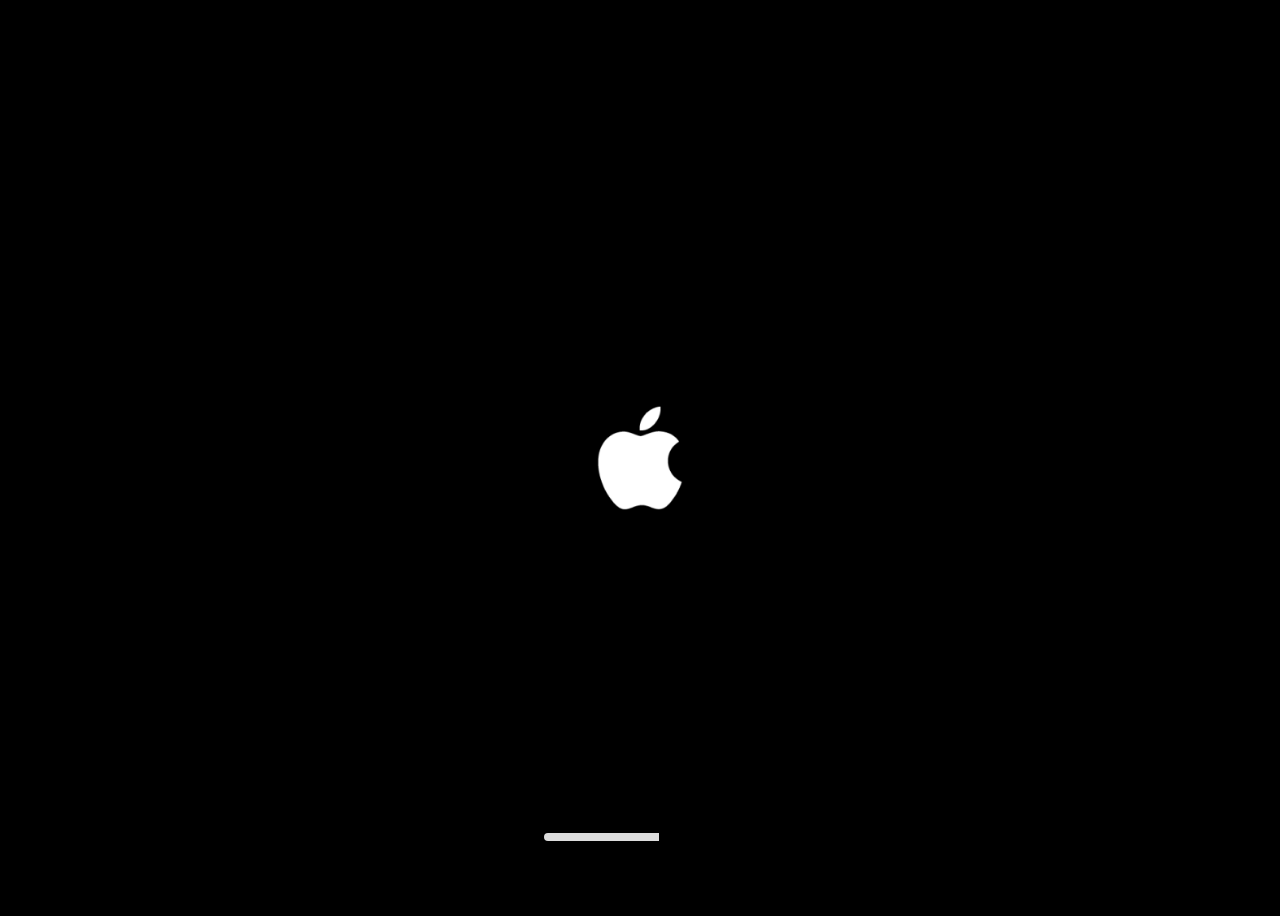
<file: index.html>
<!DOCTYPE html>
<html lang="en-us">

<head>
    <title>macOS</title>
    <link rel="icon" href="./images/AppleInternalIcon 2.png" />
    <style>
        body {
            cursor: none!important;
        }

        @keyframes progressAnimation {
            0% {
                width: 0%;
            }

            100% {
                width: 60%;
            }
        }

        @keyframes progressContinue {
            0% {
                width: 60%;
            }

            100% {
                width: 100%;
            }
        }

        #alert-window {
            width: 260px;
            height: 232px;
            box-shadow: 0 0 2px 0 rgba(0, 0, 0, 0.05), 0 38px 90px 0 rgba(0, 0, 0, 0.25), 0 0 1px 0 rgba(0, 0, 0, 0.60), inset 0 0 3px 0 rgba(255, 255, 255, 0.10);
            border-radius: 10px;
            background: #fbfbfb6f;
            font-size: 13px;
            text-align: center;
            line-height: 16px;
            position: absolute;
            top: calc(50% - 132.5px);
            left: calc(50% - 130px);
            backdrop-filter: blur(30px);
            -webkit-backdrop-filter: blur(30px);
            z-index: 3;
            opacity: 0;
            animation: Alert 0.5s forwards ease-in-out, opacityBegin 0.525s forwards ease-in-out;
            animation-delay: 0.75s;
        }

        #alert-window img {
            width: 24.61%;
            height: 24.15%;
            margin-top: 7.5%;
            border-radius: 16px;
            opacity: 0;
            animation: opacityBegin 0.25s forwards ease-in-out;
            animation-delay: 0.75s;
        }

        #alert-window #title {
            font-size: 13px;
            font-weight: bold;
            margin: 0;
            margin-top: 7.5%;
            opacity: 0;
            animation: opacityBegin 0.25s forwards ease-in-out;
            animation-delay: 0.75s;
        }

        #alert-window #des {
            font-size: 13px;
            font-weight: normal;
            margin: 0;
            margin-top: 3.77%;
            opacity: 0;
            animation: opacityBegin 0.25s forwards ease-in-out;
            animation-delay: 0.75s;
        }

        #alert-window #btn {
            font-size: 13px;
            text-align: center;
            line-height: 16px;
            width: 87.69230769231%;
            height: 9.811320754717%;
            position: absolute;
            top: 69.8%;
            left: calc(50% - 87.69230769231% / 2);
            display: inline-flex;
            justify-content: center;
            align-items: center;
            border-radius: 5px;
            background-image: linear-gradient(179deg, rgba(255, 255, 255, 0.17) 0%, rgba(255, 255, 255, 0.00) 96%), linear-gradient(to bottom right, #2277ff, #0c61ff);
            background-size: 100% 100%;
            color: #000000;
        }

        #alert-window #btn p {
            margin: 0;
            color: #fff;
        }
    </style>
    <script>
        setTimeout(function () {
            const ad = new Audio('audio/Begin.mp3')
            ad.play()
        }, 1000)
    </script>
</head>

<body style="height: 100vh; overflow: hidden; background-color: #000;">
    <div style="position: relative; width: 100%; height: 100%;">
        <div style="position: absolute; top: calc(50% - 52px); left: calc(50% - 52px); filter: invert(100%)">
            <img src="./images/AppleInternalIcon 2.png" alt="Apple Logo" width="104" height="104" id="logo"
                style="opacity: 0;" />
        </div>
    </div>
    <div id="progress-bar"
        style="width: 15%; height: 3%; align-items: center; text-align: center; margin: auto; position: absolute; top: 92.5%; left: calc(50% - 15% / 2)">
        <div style="background-color: #222; border-radius: 15px; height: 8.5px; overflow: hidden;" id="frame">
            <div id="progress"
                style="background-color: #ddd; width: 0%; height: 100%; animation: progressAnimation 6s forwards ease-out; opacity: 1; animation-delay: 1.5s;">
            </div>
        </div>
    </div>
    <noscript id="alert-window" style="animation-delay: 0s; z-index: 10000;">
        <img style="animation: none; opacity: 1;" src="./images/AlertStopIcon 3.png" />
        <p id="title" style="animation: none; opacity: 1;">No!!!</p>
        <p id="des" style="animation: none; opacity: 1;">You disabled JavaScript.</p>
        <div id="btn" onclick="window.location = 'about:blank'">
            <p onclick="window.location = 'about:blank'">Exit</p>
        </div>
    </noscript>

    <script>
        function redirectToDesktop() {
            window.location.href = "logon.html?bg=show"
        }
        function $$(id) {
            return document.getElementById(id)
        }

        var logo = $$("logo")
        var progressBar = $$("progress")
        var frame = $$("frame");

        frame.style.backgroundColor = '#000'

        setTimeout(function () {
            var rd = Math.random()
            if (rd < 0.25) {
                logo.style.opacity = 1
                logo.src = "./images/Unsupported 2.png"
                logo.style.width = `128px`
                logo.style.height = `128px`
                logo.style.filter = 'invert(100%)'
                progressBar.style.display = 'none'
            } else {
                logo.style.opacity = 1
                setTimeout(function () {
                    frame.style.backgroundColor = '#222';
                    frame.style.border = `solid 0.4px rgba(255, 255, 255, 0.25)`;
                    setTimeout(function () {
                        frame.style.border = `none`
                        setTimeout(function () {
                            frame.style.border = `solid 0.4px rgba(255, 255, 255, 0.25)`;
                            setTimeout(function () {
                                frame.style.border = `none`;
                            }, 2000);
                        }, 1000);
                    }, 7500);
                }, 500)
                setTimeout(function () {
                    logo.style.opacity = 0
                    progressBar.style.opacity = 0
                    frame.style.backgroundColor = '#000'
                    setTimeout(function () {
                        logo.style.opacity = 1
                        progressBar.style.opacity = 1
                        progressBar.style.animation = `progressContinue 2s forwards ease-out`
                        frame.style.backgroundColor = '#222';
                        setTimeout(function () {
                            logo.style.opacity = 0
                            progressBar.style.opacity = 0
                            frame.style.backgroundColor = '#000'
                            setTimeout(redirectToDesktop, 1000)
                        }, 2000)
                    }, 1000)
                }, 8000)
            }
        }, 1000)
    </script>
</body>

</html>
</file>
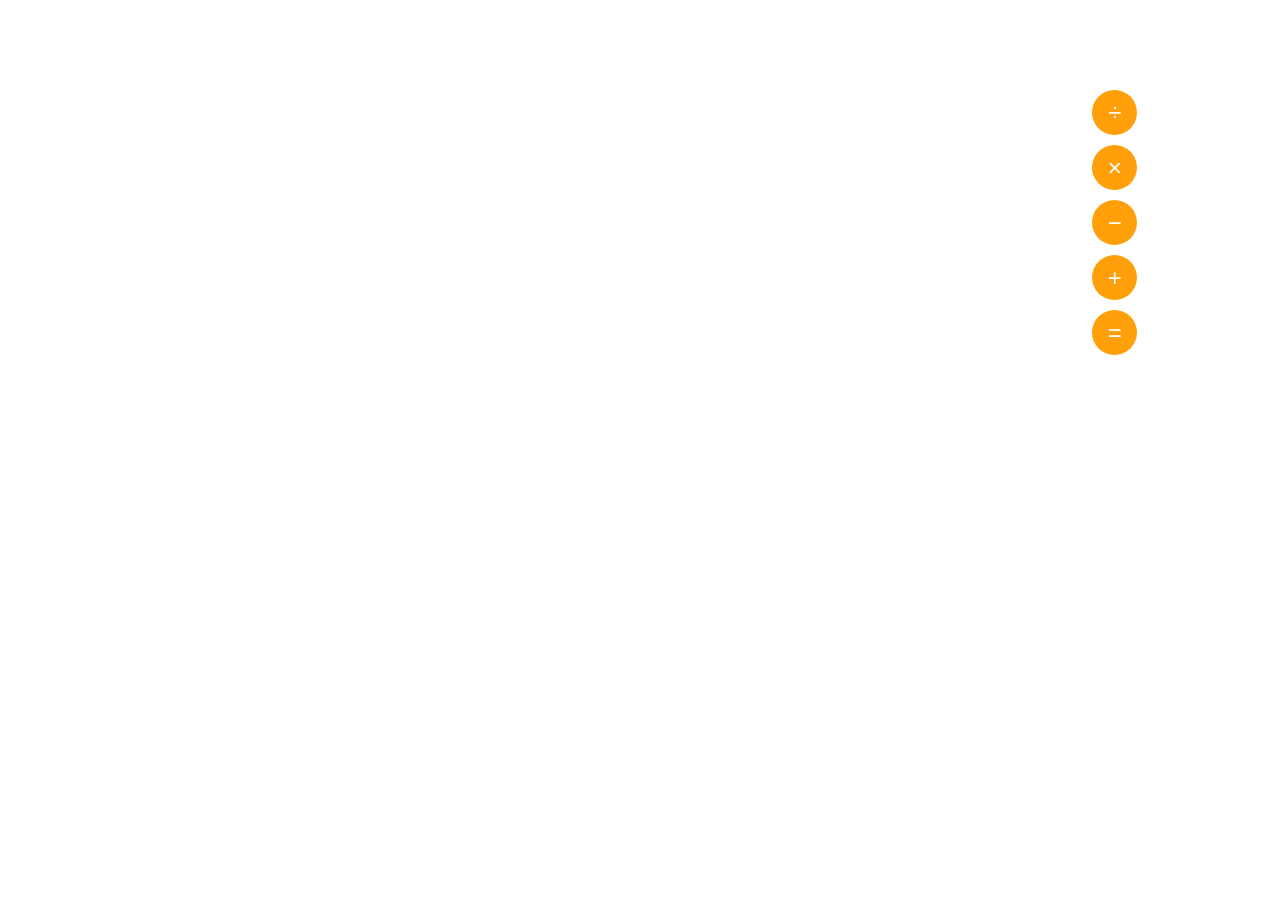
<file: calculator.html>
<!DOCTYPE html>
<html lang="en">
  <head>
    <meta charset="UTF-8">
    <meta name="viewport" content="width=device-width, initial-scale=1.0">
    <style>
      * {
        box-sizing: border-box;
        margin: 0;
        padding: 0;
        font-family: -apple-system, BlinkMacSystemFont, "SF Pro Display", "SF Pro Text", "Helvetica Neue", Helvetica, Arial, sans-serif;
        user-select: none;
        -webkit-user-select: none;
      }

      body {
        background: transparent !important; /* Forces transparency inside framework */
        display: flex;
        justify-content: center;
        align-items: flex-start;
        height: 100vh;
        overflow: hidden;
      }

      /* Inner calculator — visual sizing is owned by .calc-app-wrapper
         (see css/calculator.css); this block only adds the inner padding. */
      .calculator {
        width: 100%;
        height: 100%;
        padding-bottom: 12px;
        box-sizing: border-box;
      }

      /* Multi-line Display Layout */
      .display-container {
        width: 100%;
        height: 90px;
        padding: 0 16px 6px 16px;
        display: flex;
        flex-direction: column;
        align-items: flex-end;
        justify-content: flex-end;
      }

      .history-display {
        color: rgba(255, 255, 255, 0.4);
        font-size: 13px;
        font-weight: 400;
        min-height: 16px;
        margin-bottom: 2px;
        letter-spacing: -0.2px;
      }

      .main-display {
        color: #ffffff;
        font-size: 48px;
        font-weight: 200;
        text-align: right;
        overflow: hidden;
        white-space: nowrap;
        letter-spacing: -0.5px;
        width: 100%;
      }

      /* Buttons Grid Area */
      .buttons {
        display: grid;
        grid-template-columns: repeat(4, 1fr);
        gap: 10px;
        padding: 0 12px;
      }

      .btn-wrapper {
        display: flex;
        justify-content: center;
        align-items: center;
        height: 45px;
      }

      button {
        border: none;
        height: 45px;
        width: 45px;
        border-radius: 50%;
        font-size: 19px;
        font-weight: 400;
        cursor: default;
        outline: none;
        display: flex;
        justify-content: center;
        align-items: center;
        transition: background-color 0.1s linear, color 0.1s linear;
      }

      /* Colors & Press Transitions */
      .btn-top {
        background-color: rgba(255, 255, 255, 0.28);
        color: #ffffff;
        font-size: 16px;
      }

      .btn-top:active,
      .btn-top.keyboard-active {
        background-color: rgba(255, 255, 255, 0.45);
      }

      .btn-num {
        background-color: rgba(255, 255, 255, 0.12);
        color: #ffffff;
        font-weight: 300;
      }

      .btn-num:active,
      .btn-num.keyboard-active {
        background-color: rgba(255, 255, 255, 0.3);
      }

      .btn-op {
        background-color: #ff9f0a;
        color: #ffffff;
        font-size: 24px;
        font-weight: 300;
      }

      .btn-op:active,
      .btn-op.keyboard-active {
        background-color: #fca92b;
      }

      .btn-op.active {
        background-color: #ffffff;
        color: #ff9f0a;
        font-weight: 400;
      }

      /* Zero Key Span Fix */
      .zero-wrapper {
        grid-column: span 2;
        justify-content: flex-start;
      }

      .zero-wrapper button {
        width: 100px;
        border-radius: 24px;
        justify-content: flex-start;
        padding-left: 18px;
      }
    </style>
  </head>
  <body>
    <div class="calculator">
      <div class="display-container">
        <div class="history-display" id="history-display"></div>
        <div class="main-display" id="display">0</div>
      </div>
      <div class="buttons">
        <div class="btn-wrapper">
          <button class="btn-top" id="clear" data-key="Escape" onclick="clearDisplay()">AC</button>
        </div>
        <div class="btn-wrapper">
          <button class="btn-top" data-key="_sign" onclick="toggleSign()">+/-</button>
        </div>
        <div class="btn-wrapper">
          <button class="btn-top" data-key="%" onclick="percentage()">%</button>
        </div>
        <div class="btn-wrapper">
          <button class="btn-op" data-op="/" data-key="/" onclick="setOperator('/')">÷</button>
        </div>
        <div class="btn-wrapper">
          <button class="btn-num" data-key="7" onclick="appendNumber('7')">7</button>
        </div>
        <div class="btn-wrapper">
          <button class="btn-num" data-key="8" onclick="appendNumber('8')">8</button>
        </div>
        <div class="btn-wrapper">
          <button class="btn-num" data-key="9" onclick="appendNumber('9')">9</button>
        </div>
        <div class="btn-wrapper">
          <button class="btn-op" data-op="*" data-key="*" onclick="setOperator('*')">×</button>
        </div>
        <div class="btn-wrapper">
          <button class="btn-num" data-key="4" onclick="appendNumber('4')">4</button>
        </div>
        <div class="btn-wrapper">
          <button class="btn-num" data-key="5" onclick="appendNumber('5')">5</button>
        </div>
        <div class="btn-wrapper">
          <button class="btn-num" data-key="6" onclick="appendNumber('6')">6</button>
        </div>
        <div class="btn-wrapper">
          <button class="btn-op" data-op="-" data-key="-" onclick="setOperator('-')">−</button>
        </div>
        <div class="btn-wrapper">
          <button class="btn-num" data-key="1" onclick="appendNumber('1')">1</button>
        </div>
        <div class="btn-wrapper">
          <button class="btn-num" data-key="2" onclick="appendNumber('2')">2</button>
        </div>
        <div class="btn-wrapper">
          <button class="btn-num" data-key="3" onclick="appendNumber('3')">3</button>
        </div>
        <div class="btn-wrapper">
          <button class="btn-op" data-op="+" data-key="+" onclick="setOperator('+')">+</button>
        </div>
        <div class="btn-wrapper zero-wrapper">
          <button class="btn-num" data-key="0" onclick="appendNumber('0')">0</button>
        </div>
        <div class="btn-wrapper">
          <button class="btn-num" data-key="." onclick="appendDecimal()">.</button>
        </div>
        <div class="btn-wrapper">
          <button class="btn-op" data-key="Enter" onclick="calculate()">=</button>
        </div>
      </div>
    </div>

    <script>
      const display = document.getElementById('display');
      const historyDisplay = document.getElementById('history-display');
      const clearBtn = document.getElementById('clear');
      let displayValue = '0';
      let firstOperand = null;
      let waitingForSecondOperand = false;
      let operator = null;

      function formatNumberString(str) {
        if (str === 'Error' || str === '-Error') return 'Error';
        const parts = str.split('.');
        let integerPart = parts[0];
        const hasDecimal = str.includes('.');
        let num = parseFloat(integerPart);
        if (!isNaN(num)) {
          integerPart = num.toLocaleString('en-US', { maximumFractionDigits: 0 });
          if (str.startsWith('-') && !integerPart.startsWith('-')) {
            integerPart = '-' + integerPart;
          }
        }
        return hasDecimal ? integerPart + '.' + (parts[1] || '') : integerPart;
      }

      function updateDisplay() {
        const formatted = formatNumberString(displayValue);
        display.textContent = formatted;
        if (formatted.length > 11) {
          display.style.fontSize = '20px';
        } else if (formatted.length > 8) {
          display.style.fontSize = '28px';
        } else if (formatted.length > 6) {
          display.style.fontSize = '36px';
        } else {
          display.style.fontSize = '48px';
        }
      }

      function updateHistory(text) {
        historyDisplay.textContent = text || '';
      }

      function appendNumber(number) {
        if (waitingForSecondOperand) {
          displayValue = number;
          waitingForSecondOperand = false;
        } else {
          if (displayValue === '0') {
            displayValue = number;
          } else {
            if (displayValue.replace(/[.-]/g, '').length < 9) {
              displayValue += number;
            }
          }
        }
        clearBtn.textContent = 'C';
        removeOpHighlights();
        updateDisplay();
      }

      function appendDecimal() {
        if (waitingForSecondOperand) {
          displayValue = '0.';
          waitingForSecondOperand = false;
          updateDisplay();
          return;
        }
        if (!displayValue.includes('.')) {
          displayValue += '.';
        }
        clearBtn.textContent = 'C';
        updateDisplay();
      }

      function clearDisplay() {
        displayValue = '0';
        firstOperand = null;
        waitingForSecondOperand = false;
        operator = null;
        clearBtn.textContent = 'AC';
        updateHistory('');
        removeOpHighlights();
        updateDisplay();
      }

      function toggleSign() {
        if (displayValue === '0') return;
        if (displayValue.startsWith('-')) {
          displayValue = displayValue.slice(1);
        } else {
          displayValue = '-' + displayValue;
        }
        updateDisplay();
      }

      function percentage() {
        const current = parseFloat(displayValue);
        if (!isNaN(current)) {
          displayValue = (current / 100).toString();
          updateDisplay();
        }
      }

      function setOperator(nextOperator) {
        const inputValue = parseFloat(displayValue);
        if (operator && waitingForSecondOperand) {
          operator = nextOperator;
          highlightOperator(nextOperator);
          updateHistory(`${firstOperand} ${getOpSymbol(operator)}`);
          return;
        }
        if (firstOperand === null && !isNaN(inputValue)) {
          firstOperand = inputValue;
        } else if (operator) {
          const result = performCalculation(firstOperand, inputValue, operator);
          displayValue = String(result);
          firstOperand = result;
          updateDisplay();
        }
        waitingForSecondOperand = true;
        operator = nextOperator;
        highlightOperator(nextOperator);
        updateHistory(`${firstOperand} ${getOpSymbol(operator)}`);
      }

      function getOpSymbol(op) {
        if (op === '/') return '÷';
        if (op === '*') return '×';
        return op;
      }

      function performCalculation(first, second, op) {
        if (op === '+') return first + second;
        if (op === '-') return first - second;
        if (op === '*') return first * second;
        if (op === '/') return second === 0 ? 'Error' : first / second;
        return second;
      }

      function calculate() {
        if (operator === null || waitingForSecondOperand) return;
        const inputValue = parseFloat(displayValue);
        const result = performCalculation(firstOperand, inputValue, operator);
        updateHistory('');
        displayValue = String(result);
        firstOperand = null;
        operator = null;
        waitingForSecondOperand = false;
        removeOpHighlights();
        updateDisplay();
      }

      function highlightOperator(op) {
        removeOpHighlights();
        const btn = document.querySelector(`[data-op="${op}"]`);
        if (btn) btn.classList.add('active');
      }

      function removeOpHighlights() {
        document.querySelectorAll('.btn-op').forEach(btn => btn.classList.remove('active'));
      }

      // --- KEYBOARD LISTENER ---
      window.addEventListener('keydown', (e) => {
        let key = e.key;
        if (key === '=') key = 'Enter';
        
        let selector = `[data-key="${key}"]`;
        if (key === 'Escape' && clearBtn.textContent === 'C') selector = '#clear';
        
        const targetButton = document.querySelector(selector);
        if (targetButton) {
          targetButton.classList.add('keyboard-active');
          targetButton.click();
        }

        if (key === 'Backspace') {
          if (!waitingForSecondOperand && displayValue !== '0') {
            if (displayValue.length > 1) {
              displayValue = displayValue.slice(0, -1);
              if (displayValue === '-' || displayValue === '-0') displayValue = '0';
            } else {
              displayValue = '0';
              clearBtn.textContent = 'AC';
            }
            updateDisplay();
          }
        }
      });

      window.addEventListener('keyup', (e) => {
        document.querySelectorAll('.keyboard-active').forEach(btn => btn.classList.remove('keyboard-active'));
      });
    </script>
  </body>
</html>
</file>
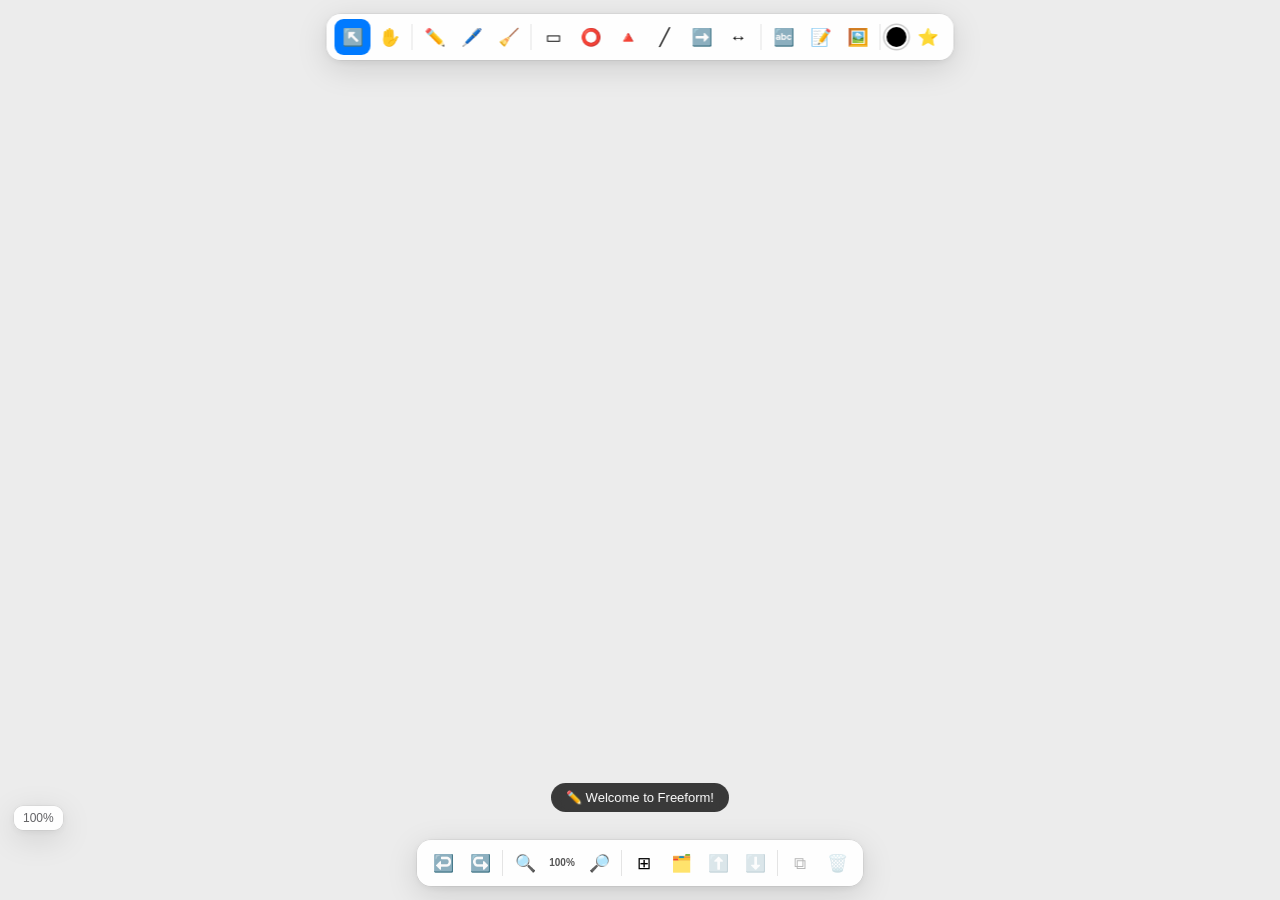
<file: freeform.html>
<!DOCTYPE html>
<html lang="en">
<head>
<meta charset="UTF-8">
<meta name="viewport" content="width=device-width, initial-scale=1.0, user-scalable=no">
<title>Freeform</title>
<style>
*{margin:0;padding:0;box-sizing:border-box;-webkit-tap-highlight-color:transparent;}
:root{
  --blue:#007AFF;--red:#FF3B30;--green:#34C759;--yellow:#FFCC00;
  --orange:#FF9500;--pink:#FF2D55;--purple:#5856D6;
  --bg:#ececec;--tbg:rgba(255,255,255,0.93);
  --shadow:0 8px 32px rgba(0,0,0,0.13),0 2px 8px rgba(0,0,0,0.07);
  --r:14px;--hs:9px;
}
html,body{width:100%;height:100%;overflow:hidden;}
body{font-family:-apple-system,BlinkMacSystemFont,'Helvetica Neue',sans-serif;background:var(--bg);touch-action:none;user-select:none;position:fixed;inset:0;}
#board{position:fixed;inset:0;overflow:hidden;touch-action:none;overscroll-behavior:none;}
#gridCanvas,#mainCanvas,#overlayCanvas{position:absolute;top:0;left:0;}
#gridCanvas,#overlayCanvas{pointer-events:none;}
#objectLayer{position:absolute;top:0;left:0;width:0;height:0;pointer-events:none;}

/* TOOLBAR */
#toolbar{
  position:fixed;top:14px;left:50%;transform:translateX(-50%);
  background:var(--tbg);backdrop-filter:blur(24px) saturate(1.8);-webkit-backdrop-filter:blur(24px) saturate(1.8);
  border-radius:var(--r);padding:5px 8px;display:flex;gap:1px;align-items:center;
  box-shadow:var(--shadow),0 0 0 0.5px rgba(0,0,0,0.09);z-index:1000;
}
.tbtn{
  width:36px;height:36px;border:none;background:transparent;border-radius:9px;cursor:pointer;
  display:flex;align-items:center;justify-content:center;font-size:17px;
  transition:background .13s,transform .1s;flex-shrink:0;line-height:1;
}
.tbtn:hover{background:rgba(0,0,0,0.06);}
.tbtn.active{background:var(--blue);}
.tbtn:active{transform:scale(0.91);}
.tdiv{width:1px;height:26px;background:rgba(0,0,0,0.1);margin:0 3px;flex-shrink:0;}
#strokeSwatch{
  width:24px;height:24px;border-radius:50%;background:#000;
  border:2.5px solid #fff;box-shadow:0 0 0 1.5px rgba(0,0,0,0.2);
  cursor:pointer;transition:transform .15s;flex-shrink:0;
}
#strokeSwatch:hover{transform:scale(1.1);}

/* BOTTOM BAR */
#bottomBar{
  position:fixed;bottom:14px;left:50%;transform:translateX(-50%);
  background:var(--tbg);backdrop-filter:blur(24px) saturate(1.8);-webkit-backdrop-filter:blur(24px) saturate(1.8);
  border-radius:var(--r);padding:5px 8px;display:flex;gap:1px;align-items:center;
  box-shadow:var(--shadow),0 0 0 0.5px rgba(0,0,0,0.09);z-index:1000;
}

/* PANELS */
.panel{
  position:fixed;background:var(--tbg);backdrop-filter:blur(24px) saturate(1.8);-webkit-backdrop-filter:blur(24px) saturate(1.8);
  border-radius:var(--r);box-shadow:var(--shadow),0 0 0 0.5px rgba(0,0,0,0.09);z-index:999;display:none;
}
.panel.show{display:block;}
.ptitle{font-size:10.5px;font-weight:600;color:#8E8E93;text-transform:uppercase;letter-spacing:.6px;padding:10px 12px 3px;}

/* Color panel */
#colorPanel{bottom:60px;left:14px;padding:8px;width:212px;}
.cgrid{display:flex;flex-wrap:wrap;gap:7px;padding:6px 4px;}
.csw{width:27px;height:27px;border-radius:50%;cursor:pointer;border:2.5px solid transparent;transition:transform .13s,box-shadow .13s;}
.csw:hover{transform:scale(1.12);}
.csw.active{box-shadow:0 0 0 2px #fff,0 0 0 4px var(--blue);}
.crow{display:flex;align-items:center;gap:8px;padding:3px 6px 8px;}
.crow input[type=color]{width:27px;height:27px;border:none;border-radius:50%;cursor:pointer;padding:0;background:none;}
.crow label{font-size:12px;color:#636366;}
.srow{display:flex;align-items:center;gap:8px;padding:3px 6px 8px;}
.srow label{font-size:12px;color:#636366;width:44px;}
.srow input[type=range]{flex:1;accent-color:var(--blue);height:4px;}

/* Text panel */
#textPanel{top:60px;left:50%;transform:translateX(-50%);padding:8px 12px;min-width:330px;display:none;}
#textPanel.show{display:flex;flex-wrap:wrap;align-items:center;gap:5px;}
.fsel,.ssel{
  border:1px solid rgba(0,0,0,0.13);border-radius:8px;padding:4px 7px;
  font-size:12.5px;background:rgba(255,255,255,0.85);color:#1c1c1e;
  cursor:pointer;outline:none;-webkit-appearance:none;height:30px;
}
.fsel{min-width:130px;}.ssel{width:62px;}
.fmtbtn,.algbtn{
  width:28px;height:28px;border:1px solid rgba(0,0,0,0.13);border-radius:7px;
  background:transparent;cursor:pointer;font-size:12.5px;font-weight:700;
  display:flex;align-items:center;justify-content:center;transition:all .13s;color:#1c1c1e;
}
.fmtbtn.active,.algbtn.active{background:var(--blue);color:#fff;border-color:var(--blue);}
.fcolbtn{
  width:26px;height:26px;border-radius:50%;border:2.5px solid #fff;
  box-shadow:0 0 0 1.5px rgba(0,0,0,0.18);cursor:pointer;background:#000;
  display:flex;align-items:center;justify-content:center;position:relative;
}
.fcolbtn span{font-size:10px;font-weight:800;color:#fff;pointer-events:none;}
.fcolbtn input{opacity:0;position:absolute;inset:0;cursor:pointer;width:100%;height:100%;border-radius:50%;}

/* Shapes panel */
#shapesPanel{top:60px;right:14px;padding:8px;width:198px;max-height:370px;overflow-y:auto;}
.sgrid{display:flex;flex-wrap:wrap;gap:5px;padding:4px;}
.sitem{
  width:42px;height:42px;border:1.5px solid rgba(0,0,0,0.09);border-radius:9px;
  cursor:pointer;display:flex;align-items:center;justify-content:center;
  background:rgba(255,255,255,0.6);transition:all .13s;font-size:20px;
}
.sitem:hover{background:rgba(0,122,255,0.09);border-color:var(--blue);}

/* Layers panel */
#layersPanel{bottom:60px;right:14px;width:188px;}
#layerList{max-height:280px;overflow-y:auto;padding-bottom:6px;}
.litem{
  display:flex;align-items:center;gap:7px;padding:7px 9px;cursor:pointer;
  border-radius:8px;margin:2px;transition:background .12s;
}
.litem:hover{background:rgba(0,0,0,0.04);}
.litem.lsel{background:rgba(0,122,255,0.1);}
.lthumb{width:26px;height:26px;border-radius:6px;border:1px solid rgba(0,0,0,0.08);
  display:flex;align-items:center;justify-content:center;font-size:13px;background:rgba(255,255,255,0.8);}
.lname{flex:1;font-size:12px;color:#1c1c1e;overflow:hidden;text-overflow:ellipsis;white-space:nowrap;}

/* Zoom badge */
#zoomBadge{
  position:fixed;bottom:70px;left:14px;
  background:var(--tbg);backdrop-filter:blur(20px);-webkit-backdrop-filter:blur(20px);
  border-radius:9px;padding:5px 9px;font-size:12px;font-weight:500;color:#636366;
  box-shadow:var(--shadow),0 0 0 0.5px rgba(0,0,0,0.08);z-index:999;
}

/* Object wrapper */
.owrap{position:absolute;pointer-events:auto;cursor:move;transform-origin:top left;}
.owrap.osel .sring{display:block;}
.sring{display:none;position:absolute;inset:-5px;border:2px solid var(--blue);border-radius:5px;pointer-events:none;}
.hnd{
  position:absolute;width:var(--hs);height:var(--hs);background:#fff;
  border:2px solid var(--blue);border-radius:50%;display:none;z-index:5;
  box-shadow:0 1px 4px rgba(0,0,0,0.22);
}
.owrap.osel .hnd{display:block;}
.h-nw{top:calc(-5px - var(--hs)/2);left:calc(-5px - var(--hs)/2);cursor:nw-resize;}
.h-ne{top:calc(-5px - var(--hs)/2);right:calc(-5px - var(--hs)/2);cursor:ne-resize;}
.h-sw{bottom:calc(-5px - var(--hs)/2);left:calc(-5px - var(--hs)/2);cursor:sw-resize;}
.h-se{bottom:calc(-5px - var(--hs)/2);right:calc(-5px - var(--hs)/2);cursor:se-resize;}
.h-n{top:calc(-5px - var(--hs)/2);left:50%;transform:translateX(-50%);cursor:n-resize;}
.h-s{bottom:calc(-5px - var(--hs)/2);left:50%;transform:translateX(-50%);cursor:s-resize;}
.h-w{left:calc(-5px - var(--hs)/2);top:50%;transform:translateY(-50%);cursor:w-resize;}
.h-e{right:calc(-5px - var(--hs)/2);top:50%;transform:translateY(-50%);cursor:e-resize;}
.h-rot{top:calc(-5px - var(--hs)/2 - 22px);left:50%;transform:translateX(-50%);cursor:grab;background:var(--blue);border-color:#fff;}
.rotline{position:absolute;width:2px;height:19px;background:var(--blue);left:calc(50% - 1px);top:-5px;display:none;pointer-events:none;}
.owrap.osel .rotline{display:block;}

/* Sticky */
.stk{width:100%;height:100%;border-radius:4px;padding:13px;
  box-shadow:0 4px 16px rgba(0,0,0,0.13),0 1px 4px rgba(0,0,0,0.07);overflow:hidden;position:relative;}
.stk::before{content:'';position:absolute;top:0;left:0;right:0;height:26px;background:rgba(0,0,0,0.07);}
.stk textarea{width:100%;height:calc(100% - 14px);border:none;outline:none;resize:none;
  background:transparent;font-family:inherit;font-size:13.5px;line-height:1.5;color:#1c1c1e;margin-top:11px;}

/* Context menu */
#ctx{
  position:fixed;background:var(--tbg);backdrop-filter:blur(24px);-webkit-backdrop-filter:blur(24px);
  border-radius:12px;box-shadow:var(--shadow),0 0 0 0.5px rgba(0,0,0,0.1);
  z-index:9999;display:none;min-width:178px;padding:4px;
}
.citem{padding:7px 11px;border-radius:7px;cursor:pointer;font-size:13px;color:#1c1c1e;
  display:flex;align-items:center;gap:9px;transition:background .1s;}
.citem:hover{background:var(--blue);color:#fff;}
.citem.danger:hover{background:var(--red);}
.csep{height:1px;background:rgba(0,0,0,0.08);margin:3px 0;}

/* Toast */
#toast{
  position:fixed;bottom:88px;left:50%;transform:translateX(-50%) translateY(8px);
  background:rgba(0,0,0,0.76);backdrop-filter:blur(12px);color:#fff;
  padding:7px 15px;border-radius:20px;font-size:13px;opacity:0;transition:all .28s;z-index:9999;pointer-events:none;
}
#toast.show{opacity:1;transform:translateX(-50%) translateY(0);}
</style>
</head>
<body>

<!-- TOOLBAR -->
<div id="toolbar">
  <button class="tbtn active" id="btnSelect" title="Select (V)">↖️</button>
  <button class="tbtn" id="btnHand" title="Pan (H)">✋</button>
  <div class="tdiv"></div>
  <button class="tbtn" id="btnPen" title="Pen (P)">✏️</button>
  <button class="tbtn" id="btnMarker" title="Marker">🖊️</button>
  <button class="tbtn" id="btnEraser" title="Eraser (E)">🧹</button>
  <div class="tdiv"></div>
  <button class="tbtn" id="btnRect" title="Rectangle (R)">▭</button>
  <button class="tbtn" id="btnCircle" title="Circle (C)">⭕</button>
  <button class="tbtn" id="btnTriangle" title="Triangle">🔺</button>
  <button class="tbtn" id="btnLine" title="Line (L)">╱</button>
  <button class="tbtn" id="btnArrow" title="Arrow (A)">➡️</button>
  <button class="tbtn" id="btnDblArrow" title="Double Arrow">↔️</button>
  <div class="tdiv"></div>
  <button class="tbtn" id="btnText" title="Text (T)">🔤</button>
  <button class="tbtn" id="btnSticky" title="Sticky Note (S)">📝</button>
  <button class="tbtn" id="btnImage" title="Insert Image">🖼️</button>
  <input type="file" id="imgInput" accept="image/*" style="display:none">
  <div class="tdiv"></div>
  <div id="strokeSwatch" title="Stroke Color"></div>
  <button class="tbtn" id="btnShapes" title="Shapes Library">⭐</button>
</div>

<!-- BOTTOM BAR -->
<div id="bottomBar">
  <button class="tbtn" id="btnUndo" title="Undo">↩️</button>
  <button class="tbtn" id="btnRedo" title="Redo">↪️</button>
  <div class="tdiv"></div>
  <button class="tbtn" id="btnZoomOut" title="Zoom Out">🔍</button>
  <button class="tbtn" id="btnZoom100" title="Reset Zoom" style="font-size:10px;font-weight:700;color:#555;">100%</button>
  <button class="tbtn" id="btnZoomIn" title="Zoom In">🔎</button>
  <div class="tdiv"></div>
  <button class="tbtn" id="btnGrid" title="Toggle Grid">⊞</button>
  <button class="tbtn" id="btnLayers" title="Layers">🗂️</button>
  <button class="tbtn" id="btnLayerUp" title="Bring Forward" disabled>⬆️</button>
  <button class="tbtn" id="btnLayerDown" title="Send Backward" disabled>⬇️</button>
  <div class="tdiv"></div>
  <button class="tbtn" id="btnDuplicate" title="Duplicate (⌘D)" disabled>⧉</button>
  <button class="tbtn" id="btnDelete" title="Delete (Del)" disabled>🗑️</button>
</div>

<!-- COLOR PANEL -->
<div class="panel" id="colorPanel">
  <div class="ptitle">Stroke Color</div>
  <div class="cgrid">
    <div class="csw active" style="background:#000" data-color="#000000"></div>
    <div class="csw" style="background:#fff;border:1.5px solid #ccc;" data-color="#ffffff"></div>
    <div class="csw" style="background:#FF3B30" data-color="#FF3B30"></div>
    <div class="csw" style="background:#FF9500" data-color="#FF9500"></div>
    <div class="csw" style="background:#FFCC00" data-color="#FFCC00"></div>
    <div class="csw" style="background:#34C759" data-color="#34C759"></div>
    <div class="csw" style="background:#00C7BE" data-color="#00C7BE"></div>
    <div class="csw" style="background:#007AFF" data-color="#007AFF"></div>
    <div class="csw" style="background:#5856D6" data-color="#5856D6"></div>
    <div class="csw" style="background:#BF5AF2" data-color="#BF5AF2"></div>
    <div class="csw" style="background:#FF2D55" data-color="#FF2D55"></div>
    <div class="csw" style="background:#AC8E68" data-color="#AC8E68"></div>
    <div class="csw" style="background:#8E8E93" data-color="#8E8E93"></div>
    <div class="csw" style="background:#3A3A3C" data-color="#3A3A3C"></div>
  </div>
  <div class="crow">
    <input type="color" id="customColor" value="#000000">
    <label>Custom color</label>
  </div>
  <div class="ptitle">Stroke Width</div>
  <div class="srow">
    <label id="swLabel">3px</label>
    <input type="range" id="strokeW" min="1" max="24" value="3">
  </div>
</div>

<!-- TEXT PANEL -->
<div class="panel" id="textPanel">
  <select class="fsel" id="fontFam">
    <option value="-apple-system,BlinkMacSystemFont,'SF Pro Text',sans-serif">SF Pro</option>
    <option value="'Helvetica Neue',Helvetica,sans-serif">Helvetica</option>
    <option value="Georgia,serif">Georgia</option>
    <option value="'Courier New',monospace">Courier</option>
    <option value="Arial,sans-serif">Arial</option>
    <option value="'Trebuchet MS',sans-serif">Trebuchet</option>
    <option value="Palatino,serif">Palatino</option>
    <option value="'Comic Sans MS',cursive">Comic Sans</option>
    <option value="Impact,fantasy">Impact</option>
  </select>
  <select class="ssel" id="fontSz">
    <option>10</option><option>12</option><option>14</option>
    <option selected>16</option><option>18</option><option>20</option>
    <option>24</option><option>28</option><option>32</option>
    <option>36</option><option>48</option><option>64</option><option>72</option>
  </select>
  <button class="fmtbtn" id="btnBold"><b>B</b></button>
  <button class="fmtbtn" id="btnItalic"><i>I</i></button>
  <button class="fmtbtn" id="btnUline"><u>U</u></button>
  <div class="tdiv" style="height:22px;"></div>
  <button class="algbtn active" id="btnAlL">☰</button>
  <button class="algbtn" id="btnAlC">≡</button>
  <button class="algbtn" id="btnAlR">☷</button>
  <div class="tdiv" style="height:22px;"></div>
  <div class="fcolbtn" id="fcolBtn">
    <span>A</span>
    <input type="color" id="fcolPick" value="#000000">
  </div>
</div>

<!-- SHAPES PANEL -->
<div class="panel" id="shapesPanel">
  <div class="ptitle">Shapes</div>
  <div class="sgrid" id="shapeGrid"></div>
</div>

<!-- LAYERS PANEL -->
<div class="panel" id="layersPanel">
  <div class="ptitle" style="display:flex;align-items:center;justify-content:space-between;">
    Layers <span id="lcount" style="font-size:10px;color:#aaa;text-transform:none;letter-spacing:0;font-weight:400;"></span>
  </div>
  <div id="layerList"></div>
</div>

<!-- ZOOM BADGE -->
<div id="zoomBadge">100%</div>

<!-- BOARD -->
<div id="board">
  <canvas id="gridCanvas"></canvas>
  <canvas id="mainCanvas"></canvas>
  <canvas id="overlayCanvas"></canvas>
  <div id="objectLayer"></div>
</div>

<!-- CONTEXT MENU -->
<div id="ctx">
  <div class="citem" id="ctxDup">⧉&nbsp;&nbsp;Duplicate</div>
  <div class="csep"></div>
  <div class="citem" id="ctxFront">⬆️&nbsp;&nbsp;Bring to Front</div>
  <div class="citem" id="ctxFwd">↗️&nbsp;&nbsp;Bring Forward</div>
  <div class="citem" id="ctxBwd">↙️&nbsp;&nbsp;Send Backward</div>
  <div class="citem" id="ctxBack">⬇️&nbsp;&nbsp;Send to Back</div>
  <div class="csep"></div>
  <div class="citem" id="ctxLock">🔒&nbsp;&nbsp;Lock / Unlock</div>
  <div class="csep"></div>
  <div class="citem danger" id="ctxDel">🗑️&nbsp;&nbsp;Delete</div>
</div>

<!-- TOAST -->
<div id="toast"></div>

<script>
// =========================================================
// STATE
// =========================================================
var S = {
  tool: 'select', color: '#000000', strokeWidth: 3,
  offset: { x: 0, y: 0 }, scale: 1,
  drawing: false, panning: false,
  dragStart: null, panStart: null,
  currentPath: [],
  paths: [],
  objects: [],
  selectedObjs: [],
  nextZ: 1,
  gridOn: false,
  fontFamily: "-apple-system,BlinkMacSystemFont,'SF Pro Text',sans-serif",
  fontSize: 16, fontBold: false, fontItalic: false, fontUnderline: false,
  textAlign: 'left', fontColor: '#000000',
  markerOpacity: 0.38,
  pendingShape: null
};

// Touch pinch state — stored as flat numbers to avoid any object-literal issues
var tLastDist = 0;
var tLastMidX = 0;
var tLastMidY = 0;
var tHasMid = false;

var objIdCnt = 0;
function mkId() { return 'o' + (++objIdCnt); }

// =========================================================
// CANVAS REFS
// =========================================================
var board = document.getElementById('board');
var gridCv = document.getElementById('gridCanvas');
var mainCv = document.getElementById('mainCanvas');
var overCv = document.getElementById('overlayCanvas');
var objLayer = document.getElementById('objectLayer');
var gctx = gridCv.getContext('2d');
var mctx = mainCv.getContext('2d');
var octx = overCv.getContext('2d');

function resizeCvs() {
  var w = window.innerWidth, h = window.innerHeight;
  gridCv.width = w; gridCv.height = h;
  mainCv.width = w; mainCv.height = h;
  overCv.width = w; overCv.height = h;
  drawGrid(); redrawPaths(); positionObjects();
}
window.addEventListener('resize', resizeCvs);

// =========================================================
// GRID
// =========================================================
function drawGrid() {
  gctx.clearRect(0, 0, gridCv.width, gridCv.height);
  if (!S.gridOn) return;
  var step = Math.round(40 * S.scale);
  if (step < 8) step = 8;
  var offX = ((S.offset.x % step) + step) % step;
  var offY = ((S.offset.y % step) + step) % step;
  gctx.strokeStyle = 'rgba(0,0,0,0.08)';
  gctx.lineWidth = 1;
  var x, y;
  for (x = offX; x < gridCv.width; x += step) {
    gctx.beginPath(); gctx.moveTo(x, 0); gctx.lineTo(x, gridCv.height); gctx.stroke();
  }
  for (y = offY; y < gridCv.height; y += step) {
    gctx.beginPath(); gctx.moveTo(0, y); gctx.lineTo(gridCv.width, y); gctx.stroke();
  }
}

// =========================================================
// PATH RENDERING
// =========================================================
function renderPath(ctx, path) {
  if (!path.points || path.points.length < 2) return;
  ctx.save();
  ctx.translate(S.offset.x, S.offset.y);
  ctx.scale(S.scale, S.scale);
  ctx.strokeStyle = path.color;
  ctx.lineWidth = path.width;
  ctx.lineCap = 'round';
  ctx.lineJoin = 'round';
  ctx.globalAlpha = (path.opacity !== undefined) ? path.opacity : 1;
  if (path.isEraser) ctx.globalCompositeOperation = 'destination-out';
  ctx.beginPath();
  ctx.moveTo(path.points[0].x, path.points[0].y);
  var i, mx2, my2;
  for (i = 1; i < path.points.length; i++) {
    if (i < path.points.length - 1) {
      mx2 = (path.points[i].x + path.points[i + 1].x) / 2;
      my2 = (path.points[i].y + path.points[i + 1].y) / 2;
      ctx.quadraticCurveTo(path.points[i].x, path.points[i].y, mx2, my2);
    } else {
      ctx.lineTo(path.points[i].x, path.points[i].y);
    }
  }
  ctx.stroke();
  ctx.restore();
}

function redrawPaths() {
  mctx.clearRect(0, 0, mainCv.width, mainCv.height);
  var i;
  for (i = 0; i < S.paths.length; i++) renderPath(mctx, S.paths[i]);
}

function drawLiveStroke() {
  octx.clearRect(0, 0, overCv.width, overCv.height);
  if (S.currentPath.length < 2) return;
  renderPath(octx, {
    points: S.currentPath,
    color: S.color,
    width: S.strokeWidth,
    isEraser: S.tool === 'eraser',
    opacity: S.tool === 'marker' ? S.markerOpacity : 1
  });
}

// =========================================================
// COORDINATE UTILS
// =========================================================
function toWorld(cx, cy) {
  return { x: (cx - S.offset.x) / S.scale, y: (cy - S.offset.y) / S.scale };
}

function positionObjects() {
  var i, obj, tx, ty;
  for (i = 0; i < S.objects.length; i++) {
    obj = S.objects[i];
    if (!obj.el) continue;
    tx = S.offset.x + obj.x * S.scale;
    ty = S.offset.y + obj.y * S.scale;
    obj.el.style.transform = 'translate(' + tx + 'px,' + ty + 'px) scale(' + S.scale + ') rotate(' + (obj.rotation || 0) + 'deg)';
    obj.el.style.zIndex = Math.round(obj.zIndex * 10);
    obj.el.style.width = obj.w + 'px';
    obj.el.style.height = obj.h + 'px';
  }
}

function updateZoom() {
  document.getElementById('zoomBadge').textContent = Math.round(S.scale * 100) + '%';
}

// =========================================================
// TOOLS
// =========================================================
var TOOL_MAP = {
  btnSelect:'select', btnHand:'hand', btnPen:'pen', btnMarker:'marker',
  btnEraser:'eraser', btnRect:'rect', btnCircle:'circle', btnTriangle:'triangle',
  btnLine:'line', btnArrow:'arrow', btnDblArrow:'dblarrow', btnText:'text', btnSticky:'sticky'
};

var toolId;
for (toolId in TOOL_MAP) {
  (function(id, t) {
    var btn = document.getElementById(id);
    if (btn) btn.addEventListener('click', function() { setTool(t); });
  })(toolId, TOOL_MAP[toolId]);
}

document.getElementById('btnImage').addEventListener('click', function() {
  document.getElementById('imgInput').click();
});

function setTool(t) {
  S.tool = t;
  var allBtns = document.querySelectorAll('.tbtn');
  var i;
  for (i = 0; i < allBtns.length; i++) allBtns[i].classList.remove('active');
  var REV = { select:'btnSelect', hand:'btnHand', pen:'btnPen', marker:'btnMarker',
    eraser:'btnEraser', rect:'btnRect', circle:'btnCircle', triangle:'btnTriangle',
    line:'btnLine', arrow:'btnArrow', dblarrow:'btnDblArrow', text:'btnText', sticky:'btnSticky' };
  var bid = REV[t];
  if (bid) { var b = document.getElementById(bid); if (b) b.classList.add('active'); }
  board.style.cursor = t === 'hand' ? 'grab' : (t === 'eraser' ? 'cell' : (t === 'select' ? 'default' : 'crosshair'));
  if (t !== 'text') document.getElementById('textPanel').classList.remove('show');
}
setTool('select');

// =========================================================
// PANELS
// =========================================================
function hideAllPanels() {
  document.getElementById('colorPanel').classList.remove('show');
  document.getElementById('shapesPanel').classList.remove('show');
  document.getElementById('layersPanel').classList.remove('show');
}

document.getElementById('strokeSwatch').addEventListener('click', function(e) {
  e.stopPropagation();
  var cp = document.getElementById('colorPanel');
  var was = cp.classList.contains('show');
  hideAllPanels();
  if (!was) cp.classList.add('show');
});
document.getElementById('btnShapes').addEventListener('click', function(e) {
  e.stopPropagation();
  var sp = document.getElementById('shapesPanel');
  var was = sp.classList.contains('show');
  hideAllPanels();
  if (!was) sp.classList.add('show');
});
document.getElementById('btnLayers').addEventListener('click', function(e) {
  e.stopPropagation();
  var lp = document.getElementById('layersPanel');
  var was = lp.classList.contains('show');
  hideAllPanels();
  if (!was) { lp.classList.add('show'); refreshLayers(); }
});

document.addEventListener('click', function() { hideAllPanels(); hideCtx(); });
var panels = document.querySelectorAll('.panel');
var pi;
for (pi = 0; pi < panels.length; pi++) {
  panels[pi].addEventListener('click', function(e) { e.stopPropagation(); });
}

// =========================================================
// COLOR
// =========================================================
var swatches = document.querySelectorAll('.csw');
var si;
for (si = 0; si < swatches.length; si++) {
  (function(sw) {
    sw.addEventListener('click', function() {
      setStrokeColor(sw.dataset.color);
      var j;
      for (j = 0; j < swatches.length; j++) swatches[j].classList.remove('active');
      sw.classList.add('active');
    });
  })(swatches[si]);
}
document.getElementById('customColor').addEventListener('input', function(e) { setStrokeColor(e.target.value); });

function setStrokeColor(c) {
  S.color = c;
  document.getElementById('strokeSwatch').style.background = c;
  if (S.selectedObjs.length === 1) {
    var obj = S.selectedObjs[0];
    if (obj.type === 'shape') { obj.color = c; rebuildShapeSVG(obj); }
    if (obj.type === 'sticky') {
      obj.stickyColor = c;
      var inner = obj.el ? obj.el.querySelector('.stk') : null;
      if (inner) inner.style.background = c;
    }
  }
}
setStrokeColor('#000000');

document.getElementById('strokeW').addEventListener('input', function(e) {
  S.strokeWidth = +e.target.value;
  document.getElementById('swLabel').textContent = S.strokeWidth + 'px';
});

// =========================================================
// TEXT CONTROLS
// =========================================================
document.getElementById('fontFam').addEventListener('change', function(e) { S.fontFamily = e.target.value; applyText(); });
document.getElementById('fontSz').addEventListener('change', function(e) { S.fontSize = +e.target.value; applyText(); });
document.getElementById('btnBold').addEventListener('click', function() {
  S.fontBold = !S.fontBold; this.classList.toggle('active', S.fontBold); applyText();
});
document.getElementById('btnItalic').addEventListener('click', function() {
  S.fontItalic = !S.fontItalic; this.classList.toggle('active', S.fontItalic); applyText();
});
document.getElementById('btnUline').addEventListener('click', function() {
  S.fontUnderline = !S.fontUnderline; this.classList.toggle('active', S.fontUnderline); applyText();
});
(function() {
  var aligns = [['btnAlL','left'],['btnAlC','center'],['btnAlR','right']];
  var ai;
  for (ai = 0; ai < aligns.length; ai++) {
    (function(id, val) {
      document.getElementById(id).addEventListener('click', function() {
        S.textAlign = val;
        document.getElementById('btnAlL').classList.remove('active');
        document.getElementById('btnAlC').classList.remove('active');
        document.getElementById('btnAlR').classList.remove('active');
        document.getElementById(id).classList.add('active');
        applyText();
      });
    })(aligns[ai][0], aligns[ai][1]);
  }
})();
document.getElementById('fcolPick').addEventListener('input', function(e) {
  S.fontColor = e.target.value;
  document.getElementById('fcolBtn').style.background = e.target.value;
  applyText();
});

function applyText() {
  if (S.selectedObjs.length !== 1) return;
  var obj = S.selectedObjs[0];
  if (obj.type !== 'text' && obj.type !== 'sticky') return;
  var el = obj.el ? (obj.el.querySelector('[contenteditable]') || obj.el.querySelector('textarea')) : null;
  if (!el) return;
  el.style.fontFamily = S.fontFamily;
  el.style.fontSize = S.fontSize + 'px';
  el.style.fontWeight = S.fontBold ? '700' : '400';
  el.style.fontStyle = S.fontItalic ? 'italic' : 'normal';
  el.style.textDecoration = S.fontUnderline ? 'underline' : 'none';
  el.style.textAlign = S.textAlign;
  el.style.color = S.fontColor;
  obj.fontFamily = S.fontFamily; obj.fontSize = S.fontSize;
  obj.fontBold = S.fontBold; obj.fontItalic = S.fontItalic;
  obj.fontUnderline = S.fontUnderline; obj.textAlign = S.textAlign; obj.fontColor = S.fontColor;
}

// =========================================================
// SHAPES LIBRARY
// =========================================================
var SHAPES = [
  { emoji: '⭐', name: 'Star', d: 'M12 2l3.09 6.26L22 9.27l-5 4.87 1.18 6.88L12 17.77l-6.18 3.25L7 14.14 2 9.27l6.91-1.01L12 2z' },
  { emoji: '❤️', name: 'Heart', d: 'M12 21.35l-1.45-1.32C5.4 15.36 2 12.28 2 8.5 2 5.42 4.42 3 7.5 3c1.74 0 3.41.81 4.5 2.09C13.09 3.81 14.76 3 16.5 3 19.58 3 22 5.42 22 8.5c0 3.78-3.4 6.86-8.55 11.54L12 21.35z' },
  { emoji: '💎', name: 'Diamond', d: 'M12 2l10 10-10 10L2 12z' },
  { emoji: '⬠', name: 'Pentagon', d: 'M12 2l9.5 6.9-3.6 11.1H6.1L2.5 8.9z' },
  { emoji: '⬡', name: 'Hexagon', d: 'M17 3H7L2 12l5 9h10l5-9z' },
  { emoji: '☁️', name: 'Cloud', d: 'M6 19a4 4 0 01-.5-7.9 6.5 6.5 0 0112.7 1 4.5 4.5 0 01-1.2 8.9z' },
  { emoji: '💬', name: 'Speech', d: 'M21 15a2 2 0 01-2 2H7l-4 4V5a2 2 0 012-2h14a2 2 0 012 2z' },
  { emoji: '🔲', name: 'Rounded Rect', d: 'M5 3h14a2 2 0 012 2v14a2 2 0 01-2 2H5a2 2 0 01-2-2V5a2 2 0 012-2z' },
  { emoji: '🗄️', name: 'Database', d: 'M12 2C6.48 2 2 3.79 2 6v4c0 2.21 4.48 4 10 4s10-1.79 10-4V6c0-2.21-4.48-4-10-4zM2 10v4c0 2.21 4.48 4 10 4s10-1.79 10-4v-4M2 14v4c0 2.21 4.48 4 10 4s10-1.79 10-4v-4' },
  { emoji: '📐', name: 'Right Tri', d: 'M4 20L4 4l16 16z' },
  { emoji: '✝️', name: 'Cross', d: 'M12 2v20M2 12h20' },
  { emoji: '🔷', name: 'Parallelogram', d: 'M6 4h12l2 16H4z' },
];

var shapeGrid = document.getElementById('shapeGrid');
var shi;
for (shi = 0; shi < SHAPES.length; shi++) {
  (function(sh) {
    var div = document.createElement('div');
    div.className = 'sitem'; div.title = sh.name; div.textContent = sh.emoji;
    div.addEventListener('click', function() {
      S.pendingShape = sh; setTool('shape');
      document.getElementById('shapesPanel').classList.remove('show');
      showToast('Drag to place ' + sh.name);
    });
    shapeGrid.appendChild(div);
  })(SHAPES[shi]);
}

// =========================================================
// IMAGE UPLOAD
// =========================================================
document.getElementById('imgInput').addEventListener('change', function(e) {
  var file = e.target.files[0]; if (!file) return;
  var url = URL.createObjectURL(file);
  var img = new Image();
  img.onload = function() {
    var w = Math.min(320, img.width);
    var h = w * img.height / img.width;
    createImageObj(url, toWorld(window.innerWidth / 2, window.innerHeight / 2), w, h);
  };
  img.src = url;
  e.target.value = '';
});

// =========================================================
// MOUSE EVENTS
// =========================================================
board.addEventListener('mousedown', onDown);
board.addEventListener('mousemove', onMv);
board.addEventListener('mouseup', onUp);
board.addEventListener('wheel', onWheel, { passive: false });
board.addEventListener('contextmenu', function(e) {
  e.preventDefault();
  if (S.selectedObjs.length) showCtxAt(e.clientX, e.clientY);
});

function onDown(e) {
  if (e.button !== 0) return;
  if (e.target.closest('#toolbar,#bottomBar,.panel,#ctx,#toast,#zoomBadge')) return;
  var pos = toWorld(e.clientX, e.clientY);
  if (S.tool === 'select') {
    if (!e.target.closest('.owrap') && !e.shiftKey) deselectAll();
    return;
  }
  if (S.tool === 'hand') {
    S.panning = true;
    S.panStart = { x: e.clientX - S.offset.x, y: e.clientY - S.offset.y };
    board.style.cursor = 'grabbing'; return;
  }
  if (S.tool === 'pen' || S.tool === 'marker' || S.tool === 'eraser') {
    S.drawing = true; S.currentPath = [pos]; return;
  }
  if (S.tool === 'rect' || S.tool === 'circle' || S.tool === 'triangle' ||
      S.tool === 'line' || S.tool === 'arrow' || S.tool === 'dblarrow' || S.tool === 'shape') {
    S.drawing = true; S.dragStart = pos; return;
  }
  if (S.tool === 'text') { createTextObj(pos); setTool('select'); return; }
  if (S.tool === 'sticky') { createStickyObj(pos); setTool('select'); return; }
}

function onMv(e) {
  if (S.panning && S.panStart) {
    S.offset.x = e.clientX - S.panStart.x;
    S.offset.y = e.clientY - S.panStart.y;
    drawGrid(); redrawPaths(); positionObjects(); updateZoom(); return;
  }
  if (!S.drawing) return;
  var pos = toWorld(e.clientX, e.clientY);
  if (S.tool === 'pen' || S.tool === 'marker' || S.tool === 'eraser') {
    S.currentPath.push(pos); drawLiveStroke();
  } else if (S.dragStart) {
    octx.clearRect(0, 0, overCv.width, overCv.height);
    drawShapePreview(S.tool, S.dragStart, pos);
  }
}

function onUp(e) {
  if (S.panning) {
    S.panning = false; S.panStart = null;
    board.style.cursor = S.tool === 'hand' ? 'grab' : 'default'; return;
  }
  if (!S.drawing) return;
  var pos = toWorld(e.clientX, e.clientY);
  if (S.tool === 'pen' || S.tool === 'marker' || S.tool === 'eraser') {
    if (S.currentPath.length > 1) {
      S.paths.push({ points: S.currentPath.slice(), color: S.color, width: S.strokeWidth,
        isEraser: S.tool === 'eraser', opacity: S.tool === 'marker' ? S.markerOpacity : 1 });
      redrawPaths();
    }
    S.currentPath = []; octx.clearRect(0, 0, overCv.width, overCv.height);
  } else if (S.dragStart) {
    var dx = Math.abs(pos.x - S.dragStart.x), dy = Math.abs(pos.y - S.dragStart.y);
    if (dx > 4 || dy > 4) createShapeObj(S.tool, S.dragStart, pos);
    octx.clearRect(0, 0, overCv.width, overCv.height);
  }
  S.drawing = false; S.dragStart = null;
}

function onWheel(e) {
  e.preventDefault();
  var delta = -e.deltaY * 0.001 * S.scale * 0.8;
  var ns = Math.min(5, Math.max(0.1, S.scale + delta));
  S.offset.x = e.clientX - (e.clientX - S.offset.x) * (ns / S.scale);
  S.offset.y = e.clientY - (e.clientY - S.offset.y) * (ns / S.scale);
  S.scale = ns;
  drawGrid(); redrawPaths(); positionObjects(); updateZoom();
}

// =========================================================
// TOUCH EVENTS
// =========================================================
board.addEventListener('touchstart', onTStart, { passive: false });
board.addEventListener('touchmove', onTMove, { passive: false });
board.addEventListener('touchend', onTEnd, { passive: false });

function onTStart(e) {
  if (e.target.closest('#toolbar,#bottomBar,.panel,#ctx,#toast,#zoomBadge')) return;
  e.preventDefault();
  if (e.touches.length === 1) {
    var t = e.touches[0];
    // simulate onDown
    var pos = toWorld(t.clientX, t.clientY);
    if (S.tool === 'select') {
      if (!e.target.closest('.owrap')) deselectAll();
      return;
    }
    if (S.tool === 'hand') {
      S.panning = true;
      S.panStart = { x: t.clientX - S.offset.x, y: t.clientY - S.offset.y };
      return;
    }
    if (S.tool === 'pen' || S.tool === 'marker' || S.tool === 'eraser') {
      S.drawing = true; S.currentPath = [pos]; return;
    }
    if (S.tool === 'rect' || S.tool === 'circle' || S.tool === 'triangle' ||
        S.tool === 'line' || S.tool === 'arrow' || S.tool === 'dblarrow' || S.tool === 'shape') {
      S.drawing = true; S.dragStart = pos; return;
    }
    if (S.tool === 'text') { createTextObj(pos); setTool('select'); return; }
    if (S.tool === 'sticky') { createStickyObj(pos); setTool('select'); return; }
  } else if (e.touches.length === 2) {
    S.drawing = false; S.panning = false;
    var a = e.touches[0], b = e.touches[1];
    var ddx = b.clientX - a.clientX, ddy = b.clientY - a.clientY;
    tLastDist = Math.sqrt(ddx * ddx + ddy * ddy);
    tLastMidX = (a.clientX + b.clientX) / 2;
    tLastMidY = (a.clientY + b.clientY) / 2;
    tHasMid = true;
  }
}

function onTMove(e) {
  e.preventDefault();
  if (e.touches.length === 1) {
    var t = e.touches[0];
    if (S.panning && S.panStart) {
      S.offset.x = t.clientX - S.panStart.x;
      S.offset.y = t.clientY - S.panStart.y;
      drawGrid(); redrawPaths(); positionObjects(); updateZoom(); return;
    }
    if (S.drawing) {
      var pos = toWorld(t.clientX, t.clientY);
      if (S.tool === 'pen' || S.tool === 'marker' || S.tool === 'eraser') {
        S.currentPath.push(pos); drawLiveStroke();
      } else if (S.dragStart) {
        octx.clearRect(0, 0, overCv.width, overCv.height);
        drawShapePreview(S.tool, S.dragStart, pos);
      }
    }
  } else if (e.touches.length === 2) {
    var a = e.touches[0], b = e.touches[1];
    var dx = b.clientX - a.clientX, dy = b.clientY - a.clientY;
    var dist = Math.sqrt(dx * dx + dy * dy);
    var midX = (a.clientX + b.clientX) / 2;
    var midY = (a.clientY + b.clientY) / 2;
    if (tLastDist > 0) {
      var scaleDelta = (dist - tLastDist) * 0.009;
      var ns = Math.min(5, Math.max(0.1, S.scale + scaleDelta));
      S.offset.x = midX - (midX - S.offset.x) * (ns / S.scale);
      S.offset.y = midY - (midY - S.offset.y) * (ns / S.scale);
      S.scale = ns;
    }
    if (tHasMid) {
      S.offset.x += midX - tLastMidX;
      S.offset.y += midY - tLastMidY;
    }
    tLastDist = dist;
    tLastMidX = midX;
    tLastMidY = midY;
    tHasMid = true;
    drawGrid(); redrawPaths(); positionObjects(); updateZoom();
  }
}

function onTEnd(e) {
  e.preventDefault();
  if (e.touches.length === 0) {
    if (e.changedTouches.length > 0) {
      var ch = e.changedTouches[0];
      if (S.panning) {
        S.panning = false; S.panStart = null;
      } else if (S.drawing) {
        var pos = toWorld(ch.clientX, ch.clientY);
        if (S.tool === 'pen' || S.tool === 'marker' || S.tool === 'eraser') {
          if (S.currentPath.length > 1) {
            S.paths.push({ points: S.currentPath.slice(), color: S.color, width: S.strokeWidth,
              isEraser: S.tool === 'eraser', opacity: S.tool === 'marker' ? S.markerOpacity : 1 });
            redrawPaths();
          }
          S.currentPath = []; octx.clearRect(0, 0, overCv.width, overCv.height);
        } else if (S.dragStart) {
          var ddx = Math.abs(pos.x - S.dragStart.x), ddy = Math.abs(pos.y - S.dragStart.y);
          if (ddx > 4 || ddy > 4) createShapeObj(S.tool, S.dragStart, pos);
          octx.clearRect(0, 0, overCv.width, overCv.height);
        }
        S.drawing = false; S.dragStart = null;
      }
    }
    tLastDist = 0; tHasMid = false;
  } else if (e.touches.length === 1) {
    tLastDist = 0; tHasMid = false;
  }
}

// =========================================================
// SHAPE PREVIEW
// =========================================================
function drawShapePreview(tool, start, end) {
  octx.save();
  octx.translate(S.offset.x, S.offset.y); octx.scale(S.scale, S.scale);
  octx.strokeStyle = S.color; octx.lineWidth = S.strokeWidth;
  octx.lineCap = 'round'; octx.lineJoin = 'round';
  octx.setLineDash([6, 4]);
  runShapeCmd(octx, tool, start, end);
  octx.setLineDash([]);
  octx.restore();
}

function runShapeCmd(ctx, tool, start, end) {
  var x = Math.min(start.x, end.x), y = Math.min(start.y, end.y);
  var w = Math.abs(end.x - start.x), h = Math.abs(end.y - start.y);
  var cx2, cy2;
  if (tool === 'rect' || tool === 'shape') {
    ctx.strokeRect(x, y, w, h);
  } else if (tool === 'circle') {
    cx2 = (start.x + end.x) / 2; cy2 = (start.y + end.y) / 2;
    ctx.beginPath(); ctx.ellipse(cx2, cy2, w / 2, h / 2, 0, 0, Math.PI * 2); ctx.stroke();
  } else if (tool === 'triangle') {
    ctx.beginPath(); ctx.moveTo(x + w / 2, y); ctx.lineTo(x + w, y + h); ctx.lineTo(x, y + h); ctx.closePath(); ctx.stroke();
  } else if (tool === 'line') {
    ctx.beginPath(); ctx.moveTo(start.x, start.y); ctx.lineTo(end.x, end.y); ctx.stroke();
  } else if (tool === 'arrow') {
    drawArrowCmd(ctx, start, end, false);
  } else if (tool === 'dblarrow') {
    drawArrowCmd(ctx, start, end, true);
  }
}

function drawArrowCmd(ctx, s, e, dbl) {
  var dx = e.x - s.x, dy = e.y - s.y;
  var ang = Math.atan2(dy, dx);
  var hw = 14, ha = 0.45;
  ctx.beginPath(); ctx.moveTo(s.x, s.y); ctx.lineTo(e.x, e.y); ctx.stroke();
  ctx.beginPath();
  ctx.moveTo(e.x, e.y);
  ctx.lineTo(e.x - hw * Math.cos(ang - ha), e.y - hw * Math.sin(ang - ha));
  ctx.moveTo(e.x, e.y);
  ctx.lineTo(e.x - hw * Math.cos(ang + ha), e.y - hw * Math.sin(ang + ha));
  ctx.stroke();
  if (dbl) {
    ctx.beginPath();
    ctx.moveTo(s.x, s.y);
    ctx.lineTo(s.x + hw * Math.cos(ang - ha), s.y + hw * Math.sin(ang - ha));
    ctx.moveTo(s.x, s.y);
    ctx.lineTo(s.x + hw * Math.cos(ang + ha), s.y + hw * Math.sin(ang + ha));
    ctx.stroke();
  }
}

// =========================================================
// CREATE OBJECTS
// =========================================================
function buildWrap(obj, inner, x, y, w, h) {
  var wrap = document.createElement('div');
  wrap.className = 'owrap';
  wrap.id = obj.id;
  wrap.style.width = w + 'px';
  wrap.style.height = h + 'px';

  var ring = document.createElement('div'); ring.className = 'sring';
  var rl = document.createElement('div'); rl.className = 'rotline';
  wrap.appendChild(ring);
  wrap.appendChild(rl);

  var hpos = ['nw','n','ne','e','se','s','sw','w','rot'];
  var hi;
  for (hi = 0; hi < hpos.length; hi++) {
    (function(pos) {
      var hnd = document.createElement('div');
      hnd.className = 'hnd h-' + pos; hnd.dataset.pos = pos;
      hnd.addEventListener('mousedown', function(e) { e.stopPropagation(); handleDown(e, obj, pos); });
      wrap.appendChild(hnd);
    })(hpos[hi]);
  }

  wrap.appendChild(inner);
  objLayer.appendChild(wrap);

  obj.el = wrap; obj.x = x; obj.y = y; obj.w = w; obj.h = h;
  obj.zIndex = S.nextZ++; obj.rotation = 0;
  S.objects.push(obj);
  setupObjH(wrap, obj);
  positionObjects();
  deselectAll(); selectObj(obj);
  refreshLayers();
}

function createTextObj(pos) {
  var obj = { id: mkId(), type: 'text', fontFamily: S.fontFamily, fontSize: S.fontSize,
    fontBold: S.fontBold, fontItalic: S.fontItalic, fontUnderline: S.fontUnderline,
    textAlign: S.textAlign, fontColor: S.fontColor };
  var inner = document.createElement('div');
  inner.contentEditable = 'true';
  inner.style.cssText = 'font-family:' + S.fontFamily + ';font-size:' + S.fontSize + 'px;' +
    'font-weight:' + (S.fontBold ? '700' : '400') + ';' +
    'font-style:' + (S.fontItalic ? 'italic' : 'normal') + ';' +
    'text-decoration:' + (S.fontUnderline ? 'underline' : 'none') + ';' +
    'text-align:' + S.textAlign + ';color:' + S.fontColor + ';' +
    'min-width:60px;min-height:28px;outline:none;white-space:pre-wrap;word-break:break-word;' +
    'padding:4px;width:100%;height:100%;cursor:text;';
  inner.textContent = 'Text';
  buildWrap(obj, inner, pos.x, pos.y, 160, 44);
  document.getElementById('textPanel').classList.add('show');
  setTimeout(function() {
    inner.focus();
    var r = document.createRange(); r.selectNodeContents(inner);
    var sel = window.getSelection(); sel.removeAllRanges(); sel.addRange(r);
  }, 40);
}

function createStickyObj(pos) {
  var COLS = ['#FFD97D','#FFB3BA','#B5EAD7','#C7CEEA','#FFDAC1','#E2F0CB'];
  var c = COLS[Math.floor(Math.random() * COLS.length)];
  var obj = { id: mkId(), type: 'sticky', stickyColor: c };
  var wrap = document.createElement('div'); wrap.className = 'stk'; wrap.style.background = c;
  var ta = document.createElement('textarea');
  ta.placeholder = 'Note...';
  ta.style.cssText = 'width:100%;height:calc(100% - 14px);border:none;outline:none;resize:none;' +
    'background:transparent;font-family:inherit;font-size:13.5px;line-height:1.5;color:#1c1c1e;margin-top:11px;';
  wrap.appendChild(ta);
  buildWrap(obj, wrap, pos.x, pos.y, 200, 200);
  setTimeout(function() { ta.focus(); }, 40);
}

function createShapeObj(tool, start, end) {
  var x = Math.min(start.x, end.x), y = Math.min(start.y, end.y);
  var w = Math.max(10, Math.abs(end.x - start.x));
  var h = Math.max(10, Math.abs(end.y - start.y));
  var pending = S.pendingShape;
  var obj = { id: mkId(), type: 'shape', shapeType: tool,
    color: S.color, strokeWidth: S.strokeWidth,
    dirX: end.x >= start.x ? 1 : -1,
    dirY: end.y >= start.y ? 1 : -1,
    pendingShape: pending };
  var inner = document.createElement('div');
  inner.style.cssText = 'width:100%;height:100%;';
  inner.innerHTML = buildShapeSVG(obj, w, h);
  buildWrap(obj, inner, x, y, w, h);
  if (tool === 'shape') S.pendingShape = null;
}

function buildShapeSVG(obj, w, h) {
  var c = obj.color, sw = obj.strokeWidth, p = sw / 2;
  var tool = obj.shapeType;
  var body = '';
  var hw, ha, x1, y1, x2, y2;
  if (tool === 'rect') {
    body = '<rect x="'+p+'" y="'+p+'" width="'+(w-sw)+'" height="'+(h-sw)+'" fill="none" stroke="'+c+'" stroke-width="'+sw+'" stroke-linecap="round"/>';
  } else if (tool === 'circle') {
    body = '<ellipse cx="'+(w/2)+'" cy="'+(h/2)+'" rx="'+((w-sw)/2)+'" ry="'+((h-sw)/2)+'" fill="none" stroke="'+c+'" stroke-width="'+sw+'"/>';
  } else if (tool === 'triangle') {
    body = '<polygon points="'+(w/2)+','+p+' '+(w-p)+','+(h-p)+' '+p+','+(h-p)+'" fill="none" stroke="'+c+'" stroke-width="'+sw+'" stroke-linejoin="round"/>';
  } else if (tool === 'line') {
    if (obj.dirX < 0) {
      body = '<line x1="'+w+'" y1="0" x2="0" y2="'+h+'" stroke="'+c+'" stroke-width="'+sw+'" stroke-linecap="round"/>';
    } else {
      body = '<line x1="0" y1="0" x2="'+w+'" y2="'+h+'" stroke="'+c+'" stroke-width="'+sw+'" stroke-linecap="round"/>';
    }
  } else if (tool === 'arrow') {
    hw = Math.min(18, w * 0.28); ha = 0.45;
    x1 = p; y1 = h/2; x2 = w-p; y2 = h/2;
    body = '<line x1="'+x1+'" y1="'+y1+'" x2="'+x2+'" y2="'+y2+'" stroke="'+c+'" stroke-width="'+sw+'" stroke-linecap="round"/>'+
      '<polyline points="'+(x2-hw*Math.cos(-ha))+','+(y2-hw*Math.sin(-ha))+' '+x2+','+y2+' '+(x2-hw*Math.cos(ha))+','+(y2+hw*Math.sin(ha))+'" fill="none" stroke="'+c+'" stroke-width="'+sw+'" stroke-linecap="round" stroke-linejoin="round"/>';
  } else if (tool === 'dblarrow') {
    hw = Math.min(18, w * 0.25); ha = 0.45;
    x1 = p+hw; y1 = h/2; x2 = w-p-hw; y2 = h/2;
    body = '<line x1="'+x1+'" y1="'+y1+'" x2="'+x2+'" y2="'+y2+'" stroke="'+c+'" stroke-width="'+sw+'" stroke-linecap="round"/>'+
      '<polyline points="'+(x2-hw*Math.cos(-ha))+','+(y2-hw*Math.sin(-ha))+' '+(x2+hw)+','+y2+' '+(x2-hw*Math.cos(ha))+','+(y2+hw*Math.sin(ha))+'" fill="none" stroke="'+c+'" stroke-width="'+sw+'" stroke-linecap="round" stroke-linejoin="round"/>'+
      '<polyline points="'+(x1+hw*Math.cos(-ha))+','+(y1+hw*Math.sin(-ha))+' '+(x1-hw)+','+y1+' '+(x1+hw*Math.cos(ha))+','+(y1-hw*Math.sin(ha))+'" fill="none" stroke="'+c+'" stroke-width="'+sw+'" stroke-linecap="round" stroke-linejoin="round"/>';
  } else if (tool === 'shape' && obj.pendingShape) {
    body = '<path d="'+obj.pendingShape.d+'" fill="none" stroke="'+c+'" stroke-width="'+sw+'" stroke-linecap="round" stroke-linejoin="round" transform="scale('+(w/24)+','+(h/24)+')"/>';
  }
  return '<svg width="'+w+'" height="'+h+'" viewBox="0 0 '+w+' '+h+'" xmlns="http://www.w3.org/2000/svg" style="overflow:visible;display:block;">'+body+'</svg>';
}

function rebuildShapeSVG(obj) {
  if (!obj.el) return;
  var inner = obj.el.querySelector('div[style]');
  if (inner) inner.innerHTML = buildShapeSVG(obj, obj.w, obj.h);
}

function createImageObj(src, pos, w, h) {
  var obj = { id: mkId(), type: 'image', src: src };
  var img = document.createElement('img');
  img.style.cssText = 'width:100%;height:100%;object-fit:cover;border-radius:3px;display:block;';
  img.src = src; img.draggable = false;
  buildWrap(obj, img, pos.x, pos.y, w, h);
}

// =========================================================
// OBJECT INTERACTION
// =========================================================
function setupObjH(wrap, obj) {
  wrap.addEventListener('mousedown', function(e) {
    if (S.tool !== 'select') return;
    if (e.target.classList.contains('hnd')) return;
    e.stopPropagation();
    if (!e.shiftKey) deselectAll();
    selectObj(obj);
    dragObj(e, obj);
  });
  wrap.addEventListener('touchstart', function(e) {
    if (S.tool !== 'select') return;
    if (e.target.classList.contains('hnd')) return;
    e.stopPropagation(); e.preventDefault();
    deselectAll(); selectObj(obj);
    dragObjTouch(e, obj);
  }, { passive: false });
  wrap.addEventListener('dblclick', function() {
    if (obj.type === 'text') {
      var el = wrap.querySelector('[contenteditable]');
      if (el) { el.focus(); document.getElementById('textPanel').classList.add('show'); }
    }
    if (obj.type === 'sticky') { var ta = wrap.querySelector('textarea'); if (ta) ta.focus(); }
  });
}

function dragObj(e, obj) {
  var sx = e.clientX, sy = e.clientY, ox2 = obj.x, oy2 = obj.y;
  function mv(e) { obj.x = ox2 + (e.clientX-sx)/S.scale; obj.y = oy2 + (e.clientY-sy)/S.scale; positionObjects(); }
  function up() { document.removeEventListener('mousemove',mv); document.removeEventListener('mouseup',up); }
  document.addEventListener('mousemove', mv); document.addEventListener('mouseup', up);
}

function dragObjTouch(e, obj) {
  var t = e.touches[0], sx = t.clientX, sy = t.clientY, ox2 = obj.x, oy2 = obj.y;
  function mv(e) { var t=e.touches[0]; obj.x=ox2+(t.clientX-sx)/S.scale; obj.y=oy2+(t.clientY-sy)/S.scale; positionObjects(); }
  function up() { document.removeEventListener('touchmove',mv); document.removeEventListener('touchend',up); }
  document.addEventListener('touchmove', mv, { passive:false }); document.addEventListener('touchend', up, { passive:false });
}

function handleDown(e, obj, pos) {
  if (pos === 'rot') { rotDown(e, obj); return; }
  var sx = e.clientX, sy = e.clientY;
  var ox2 = obj.x, oy2 = obj.y, ow = obj.w, oh = obj.h;
  function mv(e) {
    var dx=(e.clientX-sx)/S.scale, dy=(e.clientY-sy)/S.scale;
    var nw, nh;
    if (pos.indexOf('e')!==-1) obj.w = Math.max(20, ow+dx);
    if (pos.indexOf('s')!==-1) obj.h = Math.max(20, oh+dy);
    if (pos.indexOf('w')!==-1) { nw=Math.max(20,ow-dx); obj.x=ox2+(ow-nw); obj.w=nw; }
    if (pos.indexOf('n')!==-1) { nh=Math.max(20,oh-dy); obj.y=oy2+(oh-nh); obj.h=nh; }
    obj.el.style.width=obj.w+'px'; obj.el.style.height=obj.h+'px';
    if (obj.type==='shape') rebuildShapeSVG(obj);
    positionObjects();
  }
  function up() { document.removeEventListener('mousemove',mv); document.removeEventListener('mouseup',up); }
  document.addEventListener('mousemove', mv); document.addEventListener('mouseup', up);
}

function rotDown(e, obj) {
  var rect = obj.el.getBoundingClientRect();
  var cx = rect.left + rect.width/2, cy = rect.top + rect.height/2;
  var sa = Math.atan2(e.clientY-cy, e.clientX-cx) * (180/Math.PI);
  var sr = obj.rotation || 0;
  function mv(e) {
    var a = Math.atan2(e.clientY-cy, e.clientX-cx) * (180/Math.PI);
    obj.rotation = sr + (a-sa); positionObjects();
  }
  function up() { document.removeEventListener('mousemove',mv); document.removeEventListener('mouseup',up); }
  document.addEventListener('mousemove', mv); document.addEventListener('mouseup', up);
}

// =========================================================
// SELECTION
// =========================================================
function selectObj(obj) {
  if (S.selectedObjs.indexOf(obj) === -1) S.selectedObjs.push(obj);
  if (obj.el) obj.el.classList.add('osel');
  updateSelUI();
}

function deselectAll() {
  var i;
  for (i = 0; i < S.selectedObjs.length; i++) {
    if (S.selectedObjs[i].el) S.selectedObjs[i].el.classList.remove('osel');
  }
  S.selectedObjs = [];
  updateSelUI();
}

function updateSelUI() {
  var has = S.selectedObjs.length > 0;
  document.getElementById('btnDelete').disabled = !has;
  document.getElementById('btnLayerUp').disabled = !has;
  document.getElementById('btnLayerDown').disabled = !has;
  document.getElementById('btnDuplicate').disabled = !has;
  var tp = document.getElementById('textPanel');
  if (has && S.selectedObjs.length === 1 && S.selectedObjs[0].type === 'text') {
    tp.classList.add('show');
    syncTxtPanel(S.selectedObjs[0]);
  } else {
    tp.classList.remove('show');
  }
  refreshLayers();
}

function syncTxtPanel(obj) {
  var ff = document.getElementById('fontFam');
  ff.value = obj.fontFamily || S.fontFamily;
  var sz = document.getElementById('fontSz');
  var i;
  for (i = 0; i < sz.options.length; i++) {
    if (+sz.options[i].value === (obj.fontSize||16)) { sz.selectedIndex=i; break; }
  }
  document.getElementById('btnBold').classList.toggle('active', !!obj.fontBold);
  document.getElementById('btnItalic').classList.toggle('active', !!obj.fontItalic);
  document.getElementById('btnUline').classList.toggle('active', !!obj.fontUnderline);
}

// =========================================================
// DELETE / LAYER / DUPLICATE
// =========================================================
function deleteSel() {
  var i, obj;
  for (i = 0; i < S.selectedObjs.length; i++) {
    obj = S.selectedObjs[i];
    var idx = S.objects.indexOf(obj);
    if (idx > -1) S.objects.splice(idx, 1);
    if (obj.el) obj.el.remove();
  }
  S.selectedObjs = []; updateSelUI(); refreshLayers();
}
document.getElementById('btnDelete').addEventListener('click', deleteSel);

document.getElementById('btnLayerUp').addEventListener('click', function() {
  var i;
  for (i = 0; i < S.selectedObjs.length; i++) S.selectedObjs[i].zIndex = S.nextZ++;
  positionObjects(); refreshLayers();
});
document.getElementById('btnLayerDown').addEventListener('click', function() {
  if (!S.objects.length) return;
  var minZ = Infinity, i;
  for (i = 0; i < S.objects.length; i++) if (S.objects[i].zIndex < minZ) minZ = S.objects[i].zIndex;
  for (i = 0; i < S.selectedObjs.length; i++) S.selectedObjs[i].zIndex = minZ - 1;
  positionObjects(); refreshLayers();
});
document.getElementById('btnDuplicate').addEventListener('click', dupSel);

function dupSel() {
  if (!S.selectedObjs.length) return;
  var dups = [], i, hi, hpos2 = ['nw','n','ne','e','se','s','sw','w','rot'];
  for (i = 0; i < S.selectedObjs.length; i++) {
    (function(obj) {
      var no = {};
      var k;
      for (k in obj) if (k !== 'el') no[k] = obj[k];
      no.id = mkId(); no.x = obj.x + 20; no.y = obj.y + 20; no.zIndex = S.nextZ++; no.el = null;
      var ce = obj.el.cloneNode(true);
      ce.querySelectorAll('.hnd,.sring,.rotline').forEach(function(h) { h.remove(); });
      ce.classList.remove('osel'); ce.id = no.id;
      var ring = document.createElement('div'); ring.className = 'sring';
      var rl = document.createElement('div'); rl.className = 'rotline';
      ce.insertBefore(rl, ce.firstChild); ce.insertBefore(ring, ce.firstChild);
      var hi2;
      for (hi2 = 0; hi2 < hpos2.length; hi2++) {
        (function(pos) {
          var hnd = document.createElement('div');
          hnd.className = 'hnd h-'+pos; hnd.dataset.pos = pos;
          hnd.addEventListener('mousedown', function(e) { e.stopPropagation(); handleDown(e, no, pos); });
          ce.appendChild(hnd);
        })(hpos2[hi2]);
      }
      objLayer.appendChild(ce); no.el = ce;
      S.objects.push(no); setupObjH(ce, no); dups.push(no);
    })(S.selectedObjs[i]);
  }
  deselectAll();
  for (i = 0; i < dups.length; i++) selectObj(dups[i]);
  positionObjects(); refreshLayers();
}

// =========================================================
// CONTEXT MENU
// =========================================================
function showCtxAt(x, y) {
  var m = document.getElementById('ctx');
  m.style.display = 'block'; m.style.left = x+'px'; m.style.top = y+'px';
}
function hideCtx() { document.getElementById('ctx').style.display = 'none'; }
document.getElementById('ctx').addEventListener('click', function(e) { e.stopPropagation(); });

document.getElementById('ctxDup').addEventListener('click', function() { dupSel(); hideCtx(); });
document.getElementById('ctxFront').addEventListener('click', function() {
  var i; for(i=0;i<S.selectedObjs.length;i++) S.selectedObjs[i].zIndex=S.nextZ++;
  positionObjects(); hideCtx();
});
document.getElementById('ctxFwd').addEventListener('click', function() {
  var i; for(i=0;i<S.selectedObjs.length;i++) S.selectedObjs[i].zIndex+=0.5;
  positionObjects(); hideCtx();
});
document.getElementById('ctxBwd').addEventListener('click', function() {
  var i; for(i=0;i<S.selectedObjs.length;i++) S.selectedObjs[i].zIndex-=0.5;
  positionObjects(); hideCtx();
});
document.getElementById('ctxBack').addEventListener('click', function() {
  var minZ=Infinity, i;
  for(i=0;i<S.objects.length;i++) if(S.objects[i].zIndex<minZ) minZ=S.objects[i].zIndex;
  for(i=0;i<S.selectedObjs.length;i++) S.selectedObjs[i].zIndex=minZ-1;
  positionObjects(); hideCtx();
});
document.getElementById('ctxDel').addEventListener('click', function() { deleteSel(); hideCtx(); });
document.getElementById('ctxLock').addEventListener('click', function() {
  var i, obj;
  for(i=0;i<S.selectedObjs.length;i++) {
    obj=S.selectedObjs[i]; obj.locked=!obj.locked;
    if(obj.el) obj.el.style.pointerEvents=obj.locked?'none':'auto';
  }
  hideCtx(); showToast(S.selectedObjs.length && S.selectedObjs[0].locked ? '🔒 Locked' : '🔓 Unlocked');
});

// =========================================================
// LAYERS PANEL
// =========================================================
function refreshLayers() {
  var list = document.getElementById('layerList');
  list.innerHTML = '';
  document.getElementById('lcount').textContent = S.objects.length + ' obj';
  var sorted = S.objects.slice().sort(function(a,b){return b.zIndex-a.zIndex;});
  var i, obj, icons = {text:'📝',sticky:'📌',shape:'▭',image:'🖼️'};
  for (i = 0; i < sorted.length; i++) {
    (function(obj) {
      var icon = icons[obj.type] || '◾';
      var item = document.createElement('div');
      item.className = 'litem' + (S.selectedObjs.indexOf(obj)!==-1?' lsel':'');
      item.innerHTML = '<div class="lthumb">'+icon+'</div><div class="lname">'+obj.type+' '+obj.id.slice(1)+'</div>';
      item.addEventListener('click', function() { deselectAll(); selectObj(obj); });
      list.appendChild(item);
    })(sorted[i]);
  }
}

// =========================================================
// GRID / ZOOM
// =========================================================
document.getElementById('btnGrid').addEventListener('click', function() {
  S.gridOn = !S.gridOn;
  document.getElementById('btnGrid').classList.toggle('active', S.gridOn);
  drawGrid();
});
document.getElementById('btnZoomIn').addEventListener('click', function() {
  S.scale=Math.min(5,S.scale*1.25); drawGrid(); redrawPaths(); positionObjects(); updateZoom();
});
document.getElementById('btnZoomOut').addEventListener('click', function() {
  S.scale=Math.max(0.1,S.scale/1.25); drawGrid(); redrawPaths(); positionObjects(); updateZoom();
});
document.getElementById('btnZoom100').addEventListener('click', function() {
  S.scale=1; S.offset.x=0; S.offset.y=0; drawGrid(); redrawPaths(); positionObjects(); updateZoom();
});

// =========================================================
// UNDO / REDO (placeholder)
// =========================================================
document.getElementById('btnUndo').addEventListener('click', function() { showToast('↩️ Undo — ⌘Z'); });
document.getElementById('btnRedo').addEventListener('click', function() { showToast('↪️ Redo — ⌘⇧Z'); });

// =========================================================
// KEYBOARD SHORTCUTS
// =========================================================
document.addEventListener('keydown', function(e) {
  var onInput = e.target.tagName==='TEXTAREA' || e.target.isContentEditable;
  if ((e.key==='Delete'||e.key==='Backspace') && !onInput && S.selectedObjs.length) {
    e.preventDefault(); deleteSel();
  }
  if (e.key==='Escape') { deselectAll(); hideAllPanels(); hideCtx(); setTool('select'); }
  if ((e.metaKey||e.ctrlKey) && e.key==='d' && S.selectedObjs.length) { e.preventDefault(); dupSel(); }
  if ((e.metaKey||e.ctrlKey) && e.key==='a' && !onInput) {
    e.preventDefault();
    var i; for(i=0;i<S.objects.length;i++) selectObj(S.objects[i]);
  }
  if (!onInput) {
    var MAP = {v:'select',h:'hand',p:'pen',e:'eraser',r:'rect',c:'circle',l:'line',a:'arrow',t:'text',s:'sticky'};
    var k = e.key.toLowerCase();
    if (MAP[k]) setTool(MAP[k]);
  }
});

// =========================================================
// TOAST
// =========================================================
var toastTmr = null;
function showToast(msg) {
  var t = document.getElementById('toast'); t.textContent=msg; t.classList.add('show');
  clearTimeout(toastTmr); toastTmr=setTimeout(function(){t.classList.remove('show');},2200);
}

// =========================================================
// INIT
// =========================================================
resizeCvs();
updateZoom();
setTimeout(function() { showToast('✏️ Welcome to Freeform!'); }, 600);
</script>
</body>
</html>
</file>
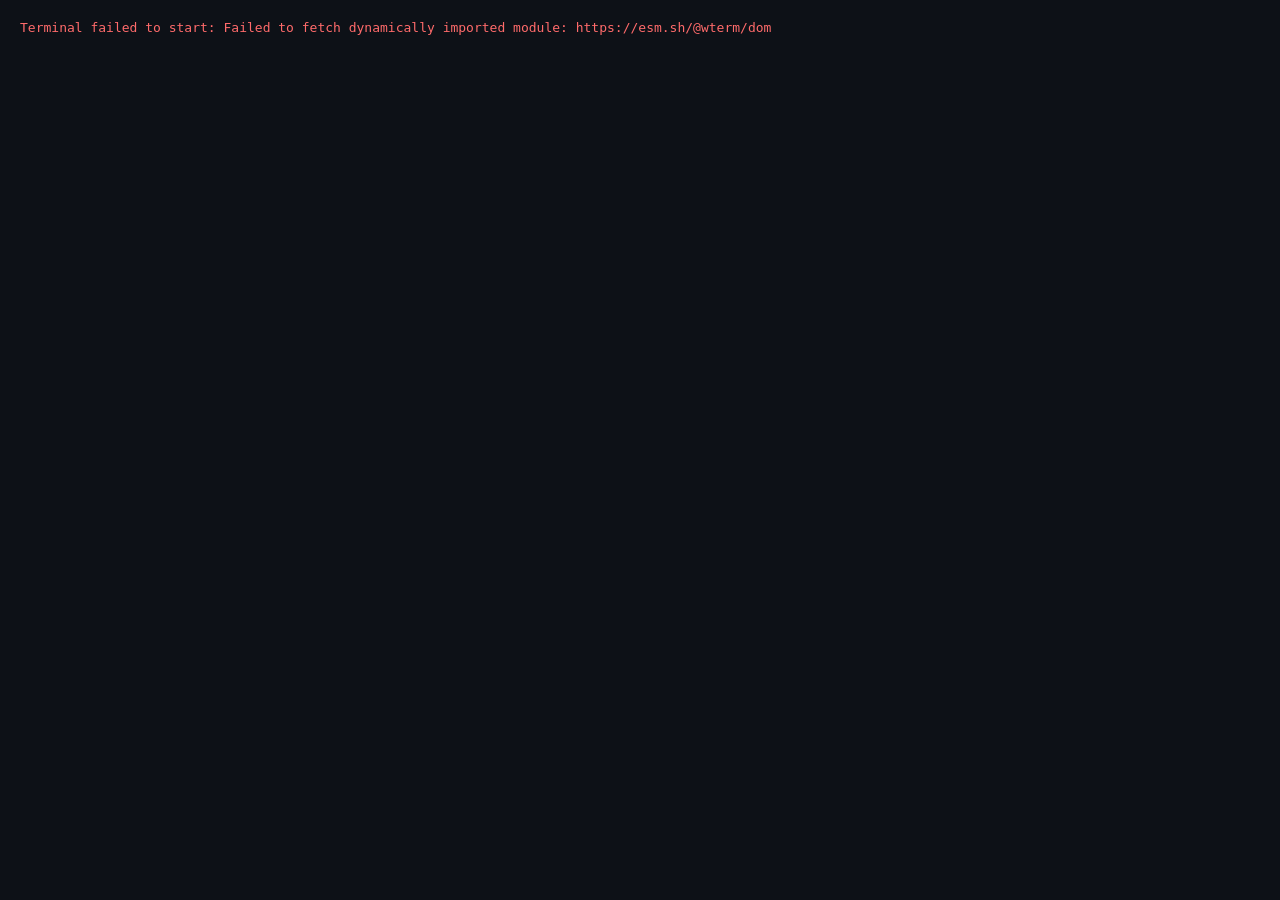
<file: terminal.html>
<!DOCTYPE html>
<html lang="en">
  <head>
    <meta charset="UTF-8">
    <title>wterm</title>
    <link rel="stylesheet" href="https://esm.sh/@wterm/dom/css">
    <style>
      *,
      *::before,
      *::after {
        margin: 0;
        padding: 0;
        box-sizing: border-box;
      }

      html,
      body {
        width: 100%;
        height: 100%;
        background: #0d1117;
      }

      #terminal {
        width: 100%;
        height: 100%;
      }
    </style>
  </head>
  <body>
    <div id="terminal" role="textbox" aria-label="Terminal" aria-multiline="true" aria-roledescription="terminal"></div>
    <script type="module">
      console.log('[Terminal] Starting initialization...');

      // Essential dotfiles for the shell (fallback if shared FS unavailable)
      const essentialFiles = {
        '/.bashrc': `# ~/.bashrc
export PATH="$HOME/.local/bin:$PATH"
export EDITOR=vim
export HISTSIZE=10000

alias ll="ls -lah"
alias gs="git status"
alias gd="git diff"
alias gl="git log --oneline --graph --decorate -20"
alias dc="docker compose"

# nvm
export NVM_DIR="$HOME/.nvm"
[ -s "$NVM_DIR/nvm.sh" ] && . "$NVM_DIR/nvm.sh"`,
        '/.gitconfig': `[user]
  name = Webintosh User
  email = user@webintosh.local
[core]
  editor = vim
  autocrlf = input
[alias]
  st = status
  co = checkout
  br = branch
  lg = log --oneline --graph --decorate
[pull]
  rebase = true
[push]
  default = current`,
        '/.ssh/config': `Host github.com
  HostName github.com
  User git
  IdentityFile ~/.ssh/id_ed25519`
      };

      // Wait for parent window to be ready with shared FS (with timeout)
      async function waitForParentFS(timeout = 8000) {
        return new Promise((resolve) => {
          const startTime = Date.now();
          const check = () => {
            try {
              if (window.parent && window.parent.FS) {
                console.log('[Terminal] Found parent FS');
                resolve(window.parent.FS);
                return;
              }
            } catch (e) {
              console.warn('[Terminal] Cannot access parent window:', e.message);
            }
            if (Date.now() - startTime > timeout) {
              console.warn('[Terminal] Timeout waiting for parent FS');
              resolve(null);
              return;
            }
            setTimeout(check, 50);
          };
          check();
        });
      }

      // Load files from shared FS using the FS module's helper
      async function loadSharedFiles(fs) {
        if (!fs) {
          console.log('[Terminal] No shared FS, using essential files only');
          return essentialFiles;
        }
        try {
          const db = await fs.openDb();
          await fs.seedIfNeeded(db);
          const files = await fs.getFilesForTerminal(db);
          const merged = { ...essentialFiles, ...files };
          console.log('[Terminal] Loaded', Object.keys(merged).length, 'files from shared FS (root=/)');
          return merged;
        } catch (e) {
          console.error('[Terminal] Failed to load shared FS:', e);
          return essentialFiles;
        }
      }

      // Fallback: Direct IndexedDB access if parent FS unavailable
      async function loadSharedFilesDirect() {
        return new Promise((resolve) => {
          try {
            const request = indexedDB.open('webintosh-fs', 1);
            request.onsuccess = async () => {
              const db = request.result;
              // Use the same logic as getFilesForTerminal (includes folders via .keep files)
              const tx = db.transaction('items', 'readonly');
              const store = tx.objectStore('items');
              const getAllReq = store.getAll();
              getAllReq.onsuccess = async () => {
                const items = getAllReq.result || [];
                const files = { ...essentialFiles };
                const folders = new Set(['/']);

                // First pass: collect all folders
                for (const item of items) {
                  if (item.type === 'folder') {
                    folders.add(item.path);
                  } else if (item.type === 'file') {
                    const parts = item.path.split('/').filter(Boolean);
                    for (let i = 1; i <= parts.length; i++) {
                      folders.add('/' + parts.slice(0, i).join('/'));
                    }
                  }
                }

                // Add .keep files for all folders
                for (const folder of folders) {
                  const keepPath = folder === '/' ? '/.keep' : folder + '/.keep';
                  files[keepPath] = '';
                }

                // Second pass: add actual file contents
                for (const item of items) {
                  if (item.type === 'file') {
                    if (item.content !== undefined && typeof item.content === 'string') {
                      files[item.path] = item.content;
                    } else if (item.data && typeof item.data.text === 'function') {
                      try {
                        files[item.path] = await item.data.text();
                      } catch (e) {
                        console.warn('[Terminal] Failed to read file content:', item.path, e);
                      }
                    }
                  }
                }
                console.log('[Terminal] Loaded', Object.keys(files).length, 'entries from direct IndexedDB (root=/)');
                resolve(files);
              };
              getAllReq.onerror = () => {
                console.error('[Terminal] Direct IndexedDB failed:', getAllReq.error);
                resolve(essentialFiles);
              };
            };
            request.onerror = () => {
              console.error('[Terminal] Cannot open IndexedDB:', request.error);
              resolve(essentialFiles);
            };
          } catch (e) {
            console.error('[Terminal] Direct IndexedDB error:', e);
            resolve(essentialFiles);
          }
        });
      }

      async function initTerminal() {
        try {
          console.log('[Terminal] Loading modules...');
          const { WTerm } = await import('https://esm.sh/@wterm/dom');
          const { GhosttyCore } = await import('https://esm.sh/@wterm/ghostty');
          const { BashShell } = await import('https://esm.sh/@wterm/just-bash');
          console.log('[Terminal] Modules loaded');

          const core = await GhosttyCore.load({ scrollbackLimit: 1000 });
          const term = new WTerm(document.getElementById('terminal'), { core });
          await term.init();
          console.log('[Terminal] WTerm initialized');

          const parentFS = await waitForParentFS();
          let files;
          if (parentFS) {
            files = await loadSharedFiles(parentFS);
          } else {
            console.log('[Terminal] Using direct IndexedDB fallback');
            files = await loadSharedFilesDirect();
          }

          console.log('[Terminal] Files passed to shell:', Object.keys(files).length);
          Object.keys(files).forEach(path => console.log('  ', path));

          const shell = new BashShell({
            cwd: '/',
            greeting: `\x1b[1;32m  Welcome to Webintosh Terminal\x1b[0m\r\n\x1b[90m  Shared file system active — try: ls /Applications\x1b[0m\r\n\r\n  Try: \x1b[33mls\x1b[0m, \x1b[33mcat\x1b[0m, \x1b[33mcd\x1b[0m, \x1b[33mpwd\x1b[0m\r\n  Open apps: \x1b[33mopen /Applications/Safari.app\x1b[0m\r\n\r\n`,
            env: {
              USER: 'user',
              HOME: '/',
              EDITOR: 'vim',
              NODE_ENV: 'development',
              TERM: 'xterm-256color',
            },
            files,
          });

          await shell.attach(data => term.write(data));
          term.onData = data => shell.handleInput(data);
          console.log('[Terminal] Shell attached and ready');

          // Register custom commands on the internal Bash instance
          const bash = shell.bash;
          if (bash) {
            // Custom 'ls' command that hides Webintosh-internal directories by implementing ls with filtering
            bash.registerCommand({
              name: 'ls',
              trusted: true,
              execute: async (args, ctx) => {
                try {
                  // Parse flags
                  const showAll = args.includes('-a') || args.includes('--all');
                  const longFormat = args.includes('-l') || args.includes('--long');
                  const targetDir = args.find(a => !a.startsWith('-')) || ctx.cwd;
                  
                  const stat = await ctx.fs.stat(targetDir);
                  if (!stat.isDirectory) {
                    const basename = targetDir.split('/').pop() || targetDir;
                    return { stdout: basename + '\n', stderr: '', exitCode: 0 };
                  }
                  
                  const entries = await ctx.fs.readdirWithFileTypes(targetDir);
                  
                  // Filter: always hide internal dirs; hide dotfiles unless -a
                  const hiddenDirs = new Set(['bin', 'usr', 'dev', 'proc']);
                  const hiddenFiles = new Set(['.ssh', '.bashrc', '.gitconfig', '.keep']);
                  
                  const filtered = entries.filter(e => {
                    if (hiddenDirs.has(e.name)) return false;
                    if (!showAll && hiddenFiles.has(e.name)) return false;
                    if (!showAll && e.name.startsWith('.')) return false;
                    return true;
                  });
                  
                  filtered.sort((a, b) => {
                    if (a.isDirectory !== b.isDirectory) return a.isDirectory ? -1 : 1;
                    return a.name.localeCompare(b.name);
                  });
                  
                  if (longFormat) {
                    // Long format output
                    const lines = filtered.map(e => {
                      const perms = e.isDirectory ? 'drwxr-xr-x' : (e.isSymbolicLink ? 'lrwxrwxrwx' : '-rw-r--r--');
                      const name = e.name + (e.isDirectory ? '/' : (e.isSymbolicLink ? '@' : ''));
                      return `${perms} 1 user user 0 Jan 1 00:00 ${name}`;
                    });
                    return { stdout: lines.join('\n') + '\n', stderr: '', exitCode: 0 };
                  } else {
                    // Simple format with colors
                    const output = filtered.map(e => {
                      if (e.isDirectory) return '\x1b[1;34m' + e.name + '\x1b[0m/';
                      if (e.isSymbolicLink) return '\x1b[36m' + e.name + '\x1b[0m@';
                      return e.name;
                    }).join('  ');
                    return { stdout: output + '\n', stderr: '', exitCode: 0 };
                  }
                } catch (e) {
                  return { stdout: '', stderr: `ls: ${e.message}\n`, exitCode: 1 };
                }
              }
            });

            // Custom 'open' command to launch macOS apps from .app files
            bash.registerCommand({
              name: 'open',
              trusted: true,
              execute: async (args, ctx) => {
                if (args.length === 0) {
                  return { stdout: '', stderr: 'open: missing file operand\n', exitCode: 1 };
                }
                const targetPath = args[0];
                let appId = null;
                try {
                  if (window.parent && window.parent.FS) {
                    const db = await window.parent.FS.openDb();
                    const item = await window.parent.FS.getItem(db, targetPath);
                    if (item && item.appId) appId = item.appId;
                  }
                } catch (e) {
                  console.warn('[Terminal] Failed to lookup appId:', e);
                }
                if (appId) {
                  try {
                    if (window.parent && typeof window.parent.OpenApp === 'function') {
                      const img = window.parent.document.querySelector(`.icns img[alt="${appId}"]`);
                      if (img) {
                        const zIndex = window.parent.getNextWindowZIndex ? window.parent.getNextWindowZIndex() : 100;
                        window.parent.OpenApp(img, zIndex);
                        return { stdout: `Opening ${appId}...\n`, stderr: '', exitCode: 0 };
                      }
                    }
                  } catch (e) {
                    console.error('[Terminal] Failed to launch app:', e);
                  }
                  return { stdout: '', stderr: `open: failed to launch ${appId}\n`, exitCode: 1 };
                }
                try {
                  const fs = ctx.fs;
                  const content = await fs.readFile(targetPath);
                  return { stdout: content + '\n', stderr: '', exitCode: 0 };
                } catch (e) {
                  return { stdout: '', stderr: `open: ${targetPath}: No such file or directory\n`, exitCode: 1 };
                }
              }
            });
          }
        } catch (e) {
          console.error('[Terminal] Fatal error:', e);
          const termEl = document.getElementById('terminal');
          if (termEl) {
            termEl.textContent = 'Terminal failed to start: ' + e.message;
            termEl.style.color = '#ff6b6b';
            termEl.style.padding = '20px';
            termEl.style.fontFamily = 'monospace';
          }
        }
      }

      initTerminal();
    </script>
  </body>
</html>
</file>
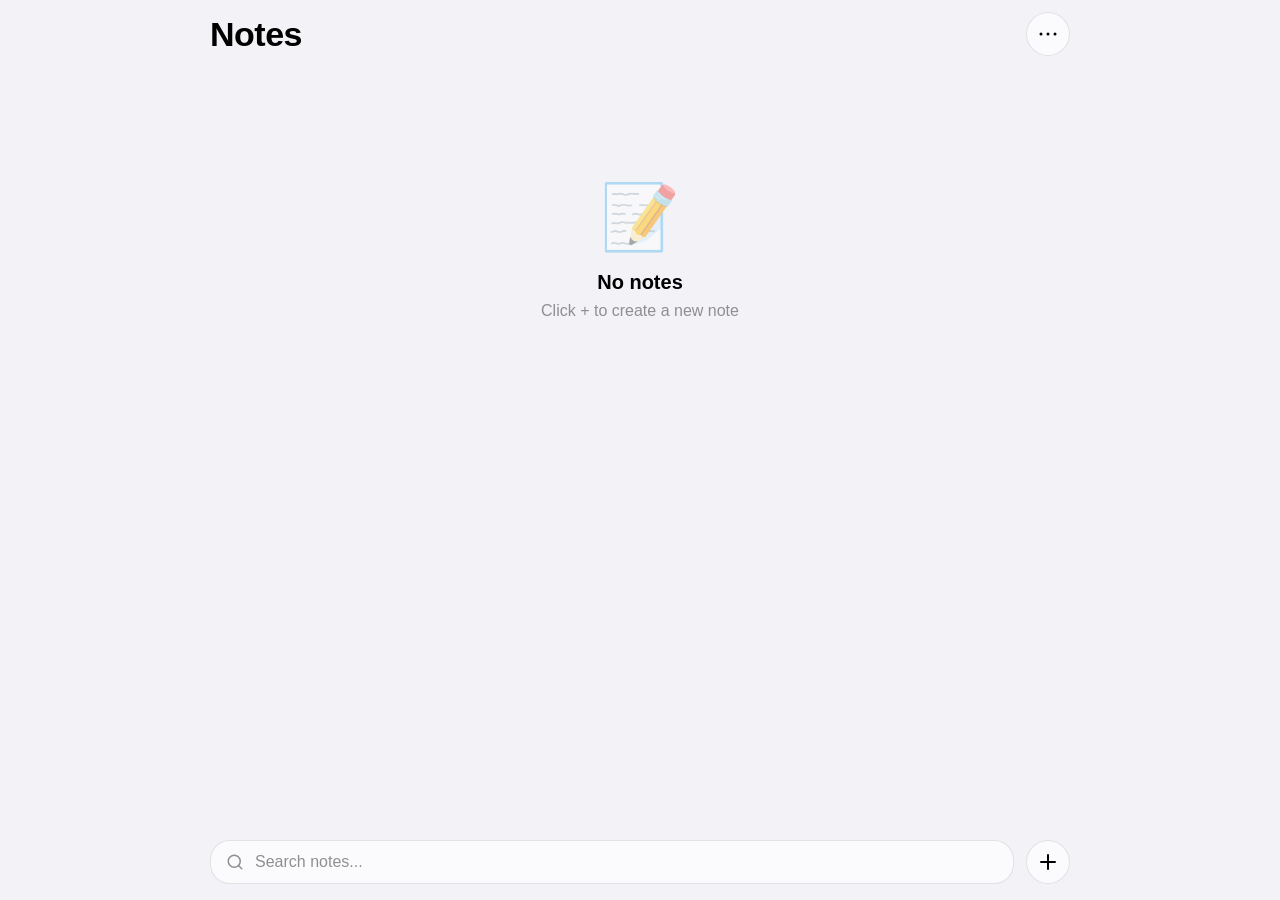
<file: note/note.html>
<!DOCTYPE html>
<html lang="en">
<head>
    <meta charset="UTF-8">
    <meta name="viewport" content="width=device-width, initial-scale=1.0">
    <title>Notes</title>
    <link rel="stylesheet" href="css/main.css">
</head>
<body>
    <div class="container">
        <header class="header">
            <h1 class="title" data-i18n="title">Notes</h1>
            <button class="menu-toggle" id="menuToggle" aria-label="Menu">
                <svg class="menu-dots-icon" width="24" height="24" viewBox="0 0 24 24" fill="none" xmlns="http://www.w3.org/2000/svg">
                    <circle cx="12" cy="5" r="1.5" fill="currentColor"/>
                    <circle cx="12" cy="12" r="1.5" fill="currentColor"/>
                    <circle cx="12" cy="19" r="1.5" fill="currentColor"/>
                </svg>
                <svg class="menu-done-icon" id="menuDoneIcon" width="24" height="24" viewBox="0 0 24 24" fill="none" xmlns="http://www.w3.org/2000/svg" style="display: none;">
                    <path d="M20 6L9 17l-5-5" stroke="currentColor" stroke-width="2" stroke-linecap="round" stroke-linejoin="round"/>
                </svg>
            </button>
            
            <!--dropdown menu-->
            <div class="dropdown-menu" id="dropdownMenu">
            <div class="menu-item" id="menuTheme">
            <svg class="menu-icon" width="20" height="20" viewBox="0 0 24 24" fill="none" xmlns="http://www.w3.org/2000/svg">
                    <circle class="theme-icon-menu sun-icon-menu" cx="12" cy="12" r="5" stroke="currentColor" stroke-width="2"/>
                    <path class="theme-icon-menu sun-icon-menu" d="M12 1V3M12 21V23M1 12H3M21 12H23M4.22 4.22L5.64 5.64M18.36 18.36L19.78 19.78M1 12L3 12M23 12L21 12M4.22 19.78L5.64 18.36M18.36 5.64L19.78 4.22" stroke="currentColor" stroke-width="2" stroke-linecap="round"/>
                    <path class="theme-icon-menu moon-icon-menu" d="M21 12.79A9 9 0 1 1 11.21 3 7 7 0 0 0 21 12.79z" stroke="currentColor" stroke-width="2" stroke-linecap="round" stroke-linejoin="round"/>
                </svg>
                <span class="menu-text" data-i18n="toggleTheme">Toggle theme</span>
            </div>
            <div class="menu-item" id="menuLang">
                <svg class="menu-icon" width="20" height="20" viewBox="0 0 24 24" fill="none" xmlns="http://www.w3.org/2000/svg">
                    <path d="M2 12h20M2 12c0 5.523 4.477 10 10 10s10-4.477 10-10S17.523 2 12 2 2 6.477 2 12z" stroke="currentColor" stroke-width="2"/>
                    <path d="M7 12c0 2.761 2.239 5 5 5s5-2.239 5-5-2.239-5-5-5-5 2.239-5 5z" stroke="currentColor" stroke-width="2"/>
                </svg>
                <span class="menu-text" data-i18n="switchLanguage">Switch language</span>
                <span class="menu-value" id="menuLangValue">EN</span>
            </div>
            <div class="menu-item" id="menuView">
                <div class="menu-icon">
                    <svg class="list-icon" width="20" height="20" viewBox="0 0 24 24" fill="none" xmlns="http://www.w3.org/2000/svg">
                        <path d="M8 6h13M8 12h13M8 18h13M3 6h.01M3 12h.01M3 18h.01" stroke="currentColor" stroke-width="2" stroke-linecap="round" stroke-linejoin="round"/>
                    </svg>
                    <svg class="gallery-icon" width="20" height="20" viewBox="0 0 24 24" fill="none" xmlns="http://www.w3.org/2000/svg" style="display: none;">
                        <rect x="3" y="3" width="7" height="7" rx="1" stroke="currentColor" stroke-width="2"/>
                        <rect x="14" y="3" width="7" height="7" rx="1" stroke="currentColor" stroke-width="2"/>
                        <rect x="3" y="14" width="7" height="7" rx="1" stroke="currentColor" stroke-width="2"/>
                        <rect x="14" y="14" width="7" height="7" rx="1" stroke="currentColor" stroke-width="2"/>
                    </svg>
                </div>
                <span class="menu-text" data-i18n="showAsGallery">Show as gallery</span>
            </div>
            <div class="menu-item" id="menuSelect">
                <svg class="menu-icon" width="20" height="20" viewBox="0 0 24 24" fill="none" xmlns="http://www.w3.org/2000/svg">
                    <circle cx="12" cy="12" r="9" stroke="currentColor" stroke-width="2"/>
                    <path d="M9 12l2 2 4-4" stroke="currentColor" stroke-width="2" stroke-linecap="round" stroke-linejoin="round"/>
                </svg>
                <span class="menu-text" data-i18n="select">Select</span>
            </div>
            </div>
        </header>

        <div class="content-wrapper">
            <div class="pinned-section" id="pinnedSection" style="display: none;">
                <button class="pinned-section-header" id="pinnedSectionHeader">
                    <h2 class="section-title" data-i18n="pinnedNotes">Pinned notes</h2>
                    <svg class="accordion-arrow" width="16" height="16" viewBox="0 0 24 24" fill="none" xmlns="http://www.w3.org/2000/svg">
                        <path d="M6 9l6 6 6-6" stroke="#FFD60A" stroke-width="1.5" stroke-linecap="round" stroke-linejoin="round"/>
                    </svg>
                </button>
                <div class="pinned-section-content" id="pinnedSectionContent">
                    <div class="notes-container" id="pinnedContainer"></div>
                </div>
            </div>

            <div class="notes-section" id="notesSection">
                <div class="notes-container" id="notesContainer">
                    <!--notes will be added via javascript-->
                </div>

                <div class="empty-state" id="emptyState">
                    <div class="empty-icon">📝</div>
                    <p class="empty-text" data-i18n="noNotes">No notes</p>
                    <p class="empty-subtext" data-i18n="emptySubtext">Click + to create a new note</p>
                </div>

                <div class="no-results-state" id="noResultsState">
                    <svg class="no-results-icon" width="64" height="64" viewBox="0 0 24 24" fill="none" xmlns="http://www.w3.org/2000/svg">
                        <circle cx="11" cy="11" r="8" stroke="currentColor" stroke-width="2"/>
                        <path d="m21 21-4.35-4.35" stroke="currentColor" stroke-width="2" stroke-linecap="round"/>
                    </svg>
                    <p class="no-results-text" data-i18n="noResults">No results found for this query</p>
                    <p class="no-results-hint" data-i18n="noResultsHint">Check spelling or try a different search term</p>
                </div>
            </div>
        </div>

        <div class="search-container fixed-bottom" id="searchContainer">
            <div class="search-input-wrapper">
                <svg class="search-icon" width="18" height="18" viewBox="0 0 24 24" fill="none" xmlns="http://www.w3.org/2000/svg">
                    <circle cx="11" cy="11" r="8" stroke="currentColor" stroke-width="2"/>
                    <path d="m21 21-4.35-4.35" stroke="currentColor" stroke-width="2" stroke-linecap="round"/>
                </svg>
                <input type="text" class="search-input" id="searchInput" data-i18n-placeholder="searchPlaceholder" placeholder="Search notes...">
            </div>
            <button class="add-btn" id="addBtn" aria-label="Add note">
                <!--plus icon (default)-->
                <svg class="add-icon add-icon-plus" width="24" height="24" viewBox="0 0 24 24" fill="none" xmlns="http://www.w3.org/2000/svg">
                    <path d="M12 5V19M5 12H19" stroke="currentColor" stroke-width="2" stroke-linecap="round"/>
                </svg>
                <!--cross icon (shown when search has text)-->
                <svg class="add-icon add-icon-clear" width="20" height="20" viewBox="0 0 24 24" fill="none" xmlns="http://www.w3.org/2000/svg">
                    <circle cx="12" cy="12" r="9" stroke="currentColor" stroke-width="2"/>
                    <path d="M15 9L9 15M9 9l6 6" stroke="currentColor" stroke-width="2" stroke-linecap="round" stroke-linejoin="round"/>
                </svg>
            </button>
            <div class="selection-buttons" id="selectionButtons" style="display: none; gap: 12px;">
                <button class="select-all-btn" id="selectAllBtn" data-i18n="selectAll">Select all</button>
                <button class="select-all-btn" id="exportSelectedBtn" data-i18n="export" style="display: none;">Export</button>
                <button class="deselect-all-btn" id="deselectAllBtn" style="display: none;" data-i18n="deselectAll">Deselect all</button>
            </div>
        </div>
    </div>

    <!--modal window for editing-->
    <div class="modal" id="modal">
        <div class="modal-content">
            <div class="modal-header">
                <button class="modal-close" id="closeModal">✕</button>
                <h2 class="modal-title" id="modalTitle" data-i18n="newNote">New note</h2>
                <button class="modal-save" id="saveNote" data-i18n="save">Save</button>
            </div>
            <div class="modal-body">
                <input type="text" class="note-title-input" id="noteTitleInput" data-i18n-placeholder="titlePlaceholder" placeholder="Title">
                <textarea class="note-content-input" id="noteContentInput" data-i18n-placeholder="contentPlaceholder" placeholder="Note text..."></textarea>
            </div>
            <div class="modal-actions" id="modalActions" style="display: none;">
                <button class="modal-action-btn pin-action-btn" id="modalPinBtn">
                    <svg width="20" height="20" viewBox="0 0 24 24" fill="none" xmlns="http://www.w3.org/2000/svg">
                        <path d="M12 17v5M8 2v3l-4 4v2h16v-2l-4-4V2H8z" stroke="currentColor" stroke-width="2" stroke-linecap="round" stroke-linejoin="round"/>
                    </svg>
                    <span class="modal-action-label" data-i18n="pin">Pin</span>
                </button>
                <button class="modal-action-btn duplicate-action-btn" id="modalDuplicateBtn">
                    <svg width="20" height="20" viewBox="0 0 24 24" fill="none" xmlns="http://www.w3.org/2000/svg">
                        <rect x="5" y="5" width="10" height="10" rx="2" stroke="currentColor" stroke-width="2"/>
                        <rect x="9" y="9" width="10" height="10" rx="2" stroke="currentColor" stroke-width="2"/>
                    </svg>
                    <span class="modal-action-label" data-i18n="duplicate">Duplicate</span>
                </button>
                <button class="modal-action-btn export-action-btn" id="modalExportBtn">
                    <svg width="20" height="20" viewBox="0 0 24 24" fill="none" xmlns="http://www.w3.org/2000/svg">
                        <path d="M12 5v10m0 0l-4-4m4 4l4-4" stroke="currentColor" stroke-width="2" stroke-linecap="round" stroke-linejoin="round"/>
                        <path d="M4 19h16" stroke="currentColor" stroke-width="2" stroke-linecap="round"/>
                    </svg>
                    <span class="modal-action-label" data-i18n="export">Export</span>
                </button>
                <button class="modal-action-btn delete-action-btn" id="modalDeleteBtn">
                    <svg width="20" height="20" viewBox="0 0 24 24" fill="none" xmlns="http://www.w3.org/2000/svg">
                        <path d="M3 6h18M19 6v14a2 2 0 0 1-2 2H7a2 2 0 0 1-2-2V6m3 0V4a2 2 0 0 1 2-2h4a2 2 0 0 1 2 2v2" stroke="currentColor" stroke-width="2" stroke-linecap="round" stroke-linejoin="round"/>
                    </svg>
                    <span class="modal-action-label" data-i18n="delete">Delete</span>
                </button>
            </div>
        </div>
    </div>

    <!--confirmation modal-->
    <div class="confirm-modal" id="confirmModal">
        <div class="confirm-content">
            <div class="confirm-message" id="confirmMessage" data-i18n="confirmDelete">Are you sure?</div>
            <div class="confirm-actions">
                <button class="confirm-btn confirm-cancel" id="confirmCancel" data-i18n="cancel">Cancel</button>
                <button class="confirm-btn confirm-ok" id="confirmOk" data-i18n="ok">OK</button>
            </div>
        </div>
    </div>

    <!--notifications-->
    <div class="toast-container" id="toastContainer"></div>

    <script src="js/state.js"></script>
    <script src="js/dom.js"></script>
    <script src="js/localization.js"></script>
    <script src="js/utils.js"></script>
    <script src="js/notes.js"></script>
    <script src="js/ui.js"></script>
    <script src="js/main.js"></script>
</body>
</html>
</file>
<file: note/css/main.css>
/*main CSS file - imports all modules*/
@import url('variables.css');
@import url('base.css');
@import url('components.css');





/*adapting the page to certain screen resolutions*/
@import url('media-small-mobile.css');
@import url('media-mobile.css');
@import url('media-tablet.css');
@import url('media-desktop.css');
@import url('media-landscape.css');
</file>
